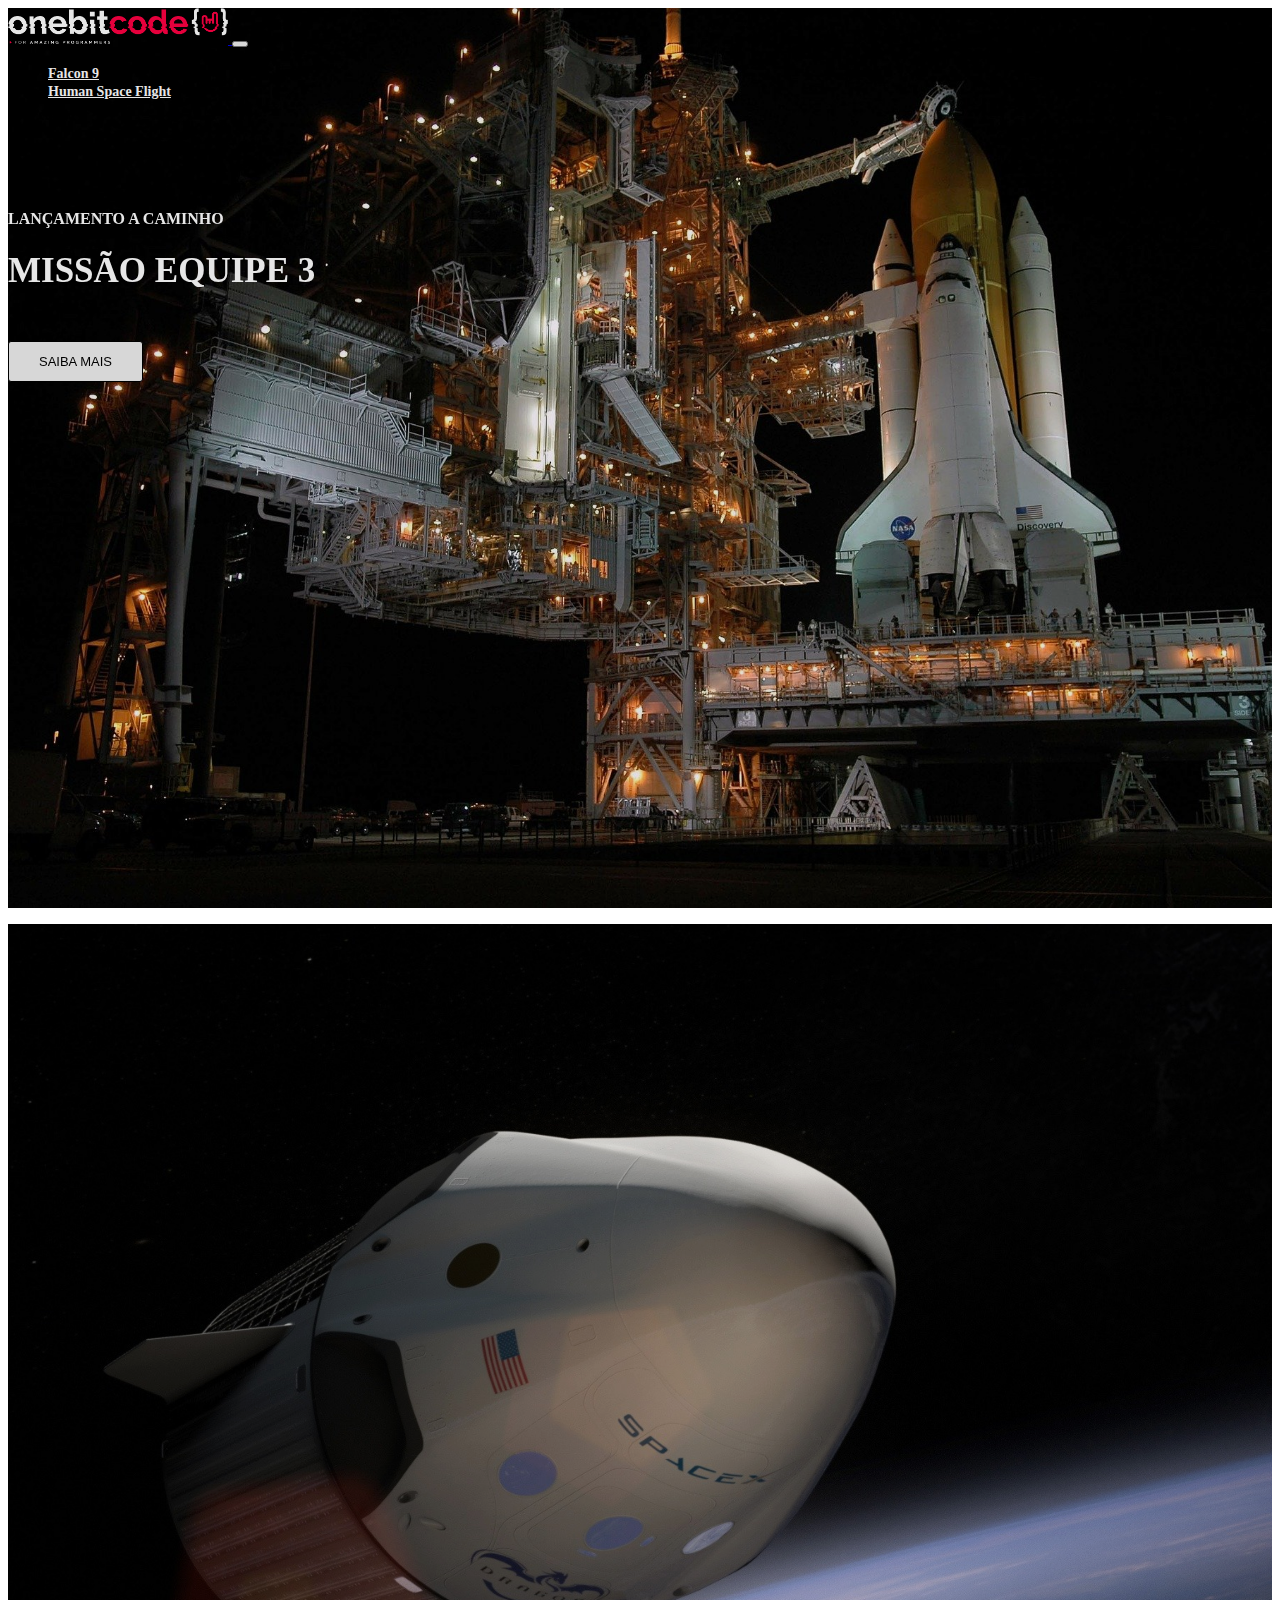
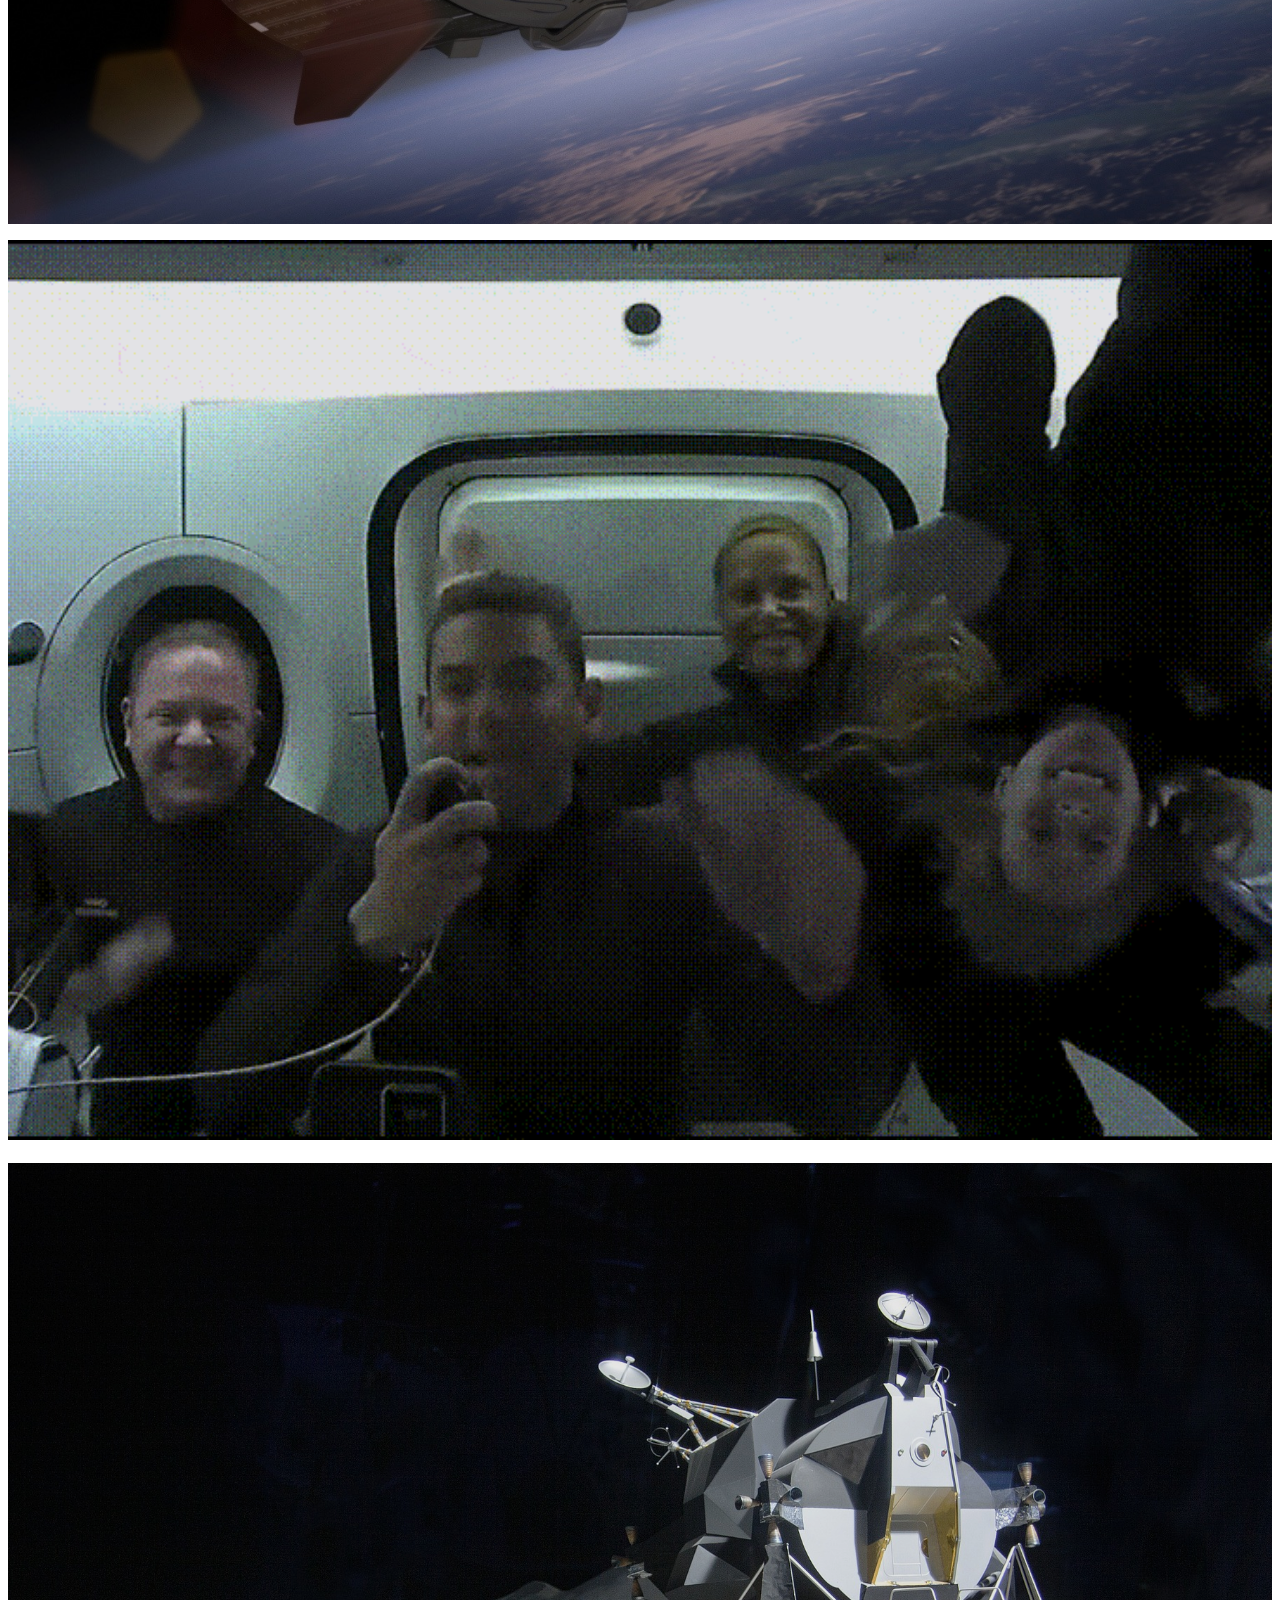
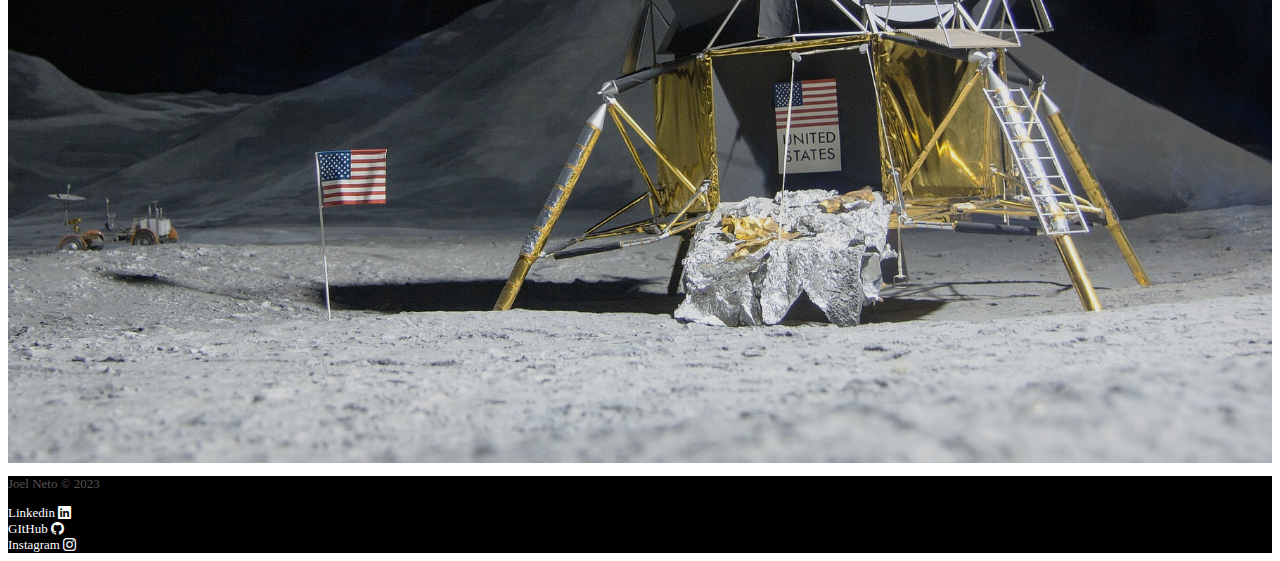
<file: index.html>
<!DOCTYPE html>
<html lang="pt-br">
<head>
    <meta charset="UTF-8">
    <meta name="viewport" content="width=device-width, initial-scale=1.0">
    <title>OneBitX</title>

    <!-- Bootstrap css -->
    <link href="https://cdn.jsdelivr.net/npm/bootstrap@5.3.2/dist/css/bootstrap.min.css" rel="stylesheet" integrity="sha384-T3c6CoIi6uLrA9TneNEoa7RxnatzjcDSCmG1MXxSR1GAsXEV/Dwwykc2MPK8M2HN" crossorigin="anonymous">

    <!-- Bootstrap Icons -->
    <link rel="stylesheet" href="https://cdn.jsdelivr.net/npm/bootstrap-icons@1.11.3/font/bootstrap-icons.min.css">

    <!-- Lib Text -->
    <link rel="stylesheet" href="https://unpkg.com/aos@next/dist/aos.css"/>

    <!-- CSS -->
    <link rel="stylesheet" href="./css/style.css">

    <!-- Favicon -->
    <link rel="shortcut icon" href="./img/favicon.png" type="image/x-icon">
</head>
<body>

    <!-- HEADER -->
    <header>
        <div class="container-fluid sections-style home-header-img">
            <div class="container">
                <div class="row">
                    <div class="col-12">
                        <nav class="navbar navbar-expand-lg navbar-dark bg-transparent py-3 ">
                            <div class="container-fluid header-nav">
                              <a class="navbar-brand" href="#">
                                <img src="./img/logo-obc-2021-darkbg.png" class="img-fluid obc-logo" alt="OneBitCode-logo">
                              </a>
                              <button class="navbar-toggler" type="button" data-bs-toggle="collapse" data-bs-target="#navbarSupportedContent" aria-controls="navbarSupportedContent" aria-expanded="false" aria-label="Toggle navigation">
                                <span class="navbar-toggler-icon"></span>
                              </button>
                              <div class="collapse navbar-collapse" id="navbarSupportedContent">
                                <ul class="navbar-nav me-auto mb-2 mb-lg-0">
                                  <li class="nav-item nav-link">
                                    <a class="nav-link" href="pages/falcon9.html">Falcon 9</a>
                                  </li>
                                  <li class="nav-item nav-link">
                                    <a class="nav-link" href="pages/human-flight.html">Human Space Flight</a>
                                  </li>
                                </ul>
                              </div>
                            </div>
                        </nav>
                    </div>
                </div>
    
                <div class="row">
                    <div class="col-12">
                        <div class="home-header-content"
                        data-aos="fade-up"
                        data-aos-duration="1500">
                            <h3>Lançamento a caminho</h3>
                            <h1>Missão equipe 3</h1>
                            <button type="button" class="btn  btn-lg btn-outline-light mb-5">Saiba mais</button>
                        </div>
                    </div>
                </div>
            </div>
        </div>
    </header>
    
    <main>
        <section>
            <div class="container-fluid d-flex align-items-center sections-style home-section01">
                <div class="container">
                    <div class="row">
                        <div class="col-12">
                            <div data-aos="fade-right"
                            data-aos-duration="1500"   
                            class="section-content">
                                <h3>Missão Concluída</h3>
                                <h1 class=" width-450">Missão Equipe-2 Retornou para a Terra</h1>
                                <button type="button" class="btn  btn-lg btn-outline-light">Saiba mais</button>
                            </div>
                        </div>
                    </div>
                </div>
            </div>
        </section>

        <section>
            <div class="container-fluid d-flex align-items-center sections-style home-section02">
                <div class="container">
                    <div class="row">
                        <div class="col-12">
                            <div class="section-content"
                            data-aos="fade-down"
                            data-aos-duration="1500">
                                <h3>Missão Concluída</h3>
                                <h1 class="width-450">Dragon Retornou para a Terra</h1>
                                <button type="button" class="btn  btn-lg btn-outline-light">Saiba mais</button>
                            </div>
                        </div>
                    </div>
                </div>
            </div>
        </section>

        <section>
            <div class="container-fluid d-flex align-items-center sections-style home-section03">
                <div class="container">
                    <div class="row">
                        <div class="col-12">
                            <div class="section-content"
                            data-aos="fade-down-right"
                            data-aos-duration="1500">
                                <h1 class="width-550">Starship pousa astronautas da Nasa na Lua</h1>
                                <button type="button" class="btn  btn-lg btn-outline-light">Saiba mais</button>
                            </div>
                        </div>
                    </div>
                </div>
            </div>
        </section>
    </main>

    <footer class="py-4" id="foot">
        <div class="container">
            <div class="row">
                <div class="col-sm text-center mb-2">
                    <p class="mb-0">Joel Neto &copy; 2023</p>
                </div>
                <div class="col-sm text-center mb-2">
                    <a target="_blank" href="https://www.linkedin.com/in/joel-alves-neto/">
                        <span>Linkedin</span> 
                        <i class="bi bi-linkedin"></i>
                    </a>
                </div>
                <div class="col-sm text-center">
                    <a target="_blank" href="https://github.com/Joel-Neto">
                        <span>GItHub</span>
                        <i class="bi bi-github"></i>
                    </a>
                </div>
                <div class="col-sm text-center mb-2">
                    <a href="#">
                        <span>Instagram</span>
                        <i class="bi bi-instagram"></i>
                    </a>
                </div>
            </div>
        </div>
    </footer>


    <!-- Bootstrap script -->
    <script src="https://cdn.jsdelivr.net/npm/bootstrap@5.3.2/dist/js/bootstrap.bundle.min.js" integrity="sha384-C6RzsynM9kWDrMNeT87bh95OGNyZPhcTNXj1NW7RuBCsyN/o0jlpcV8Qyq46cDfL" crossorigin="anonymous"></script>

    <!-- Lib Text script -->
    <script src="https://unpkg.com/aos@next/dist/aos.js"></script>
    <script>
      AOS.init();
    </script>
</body>
</html>
</file>
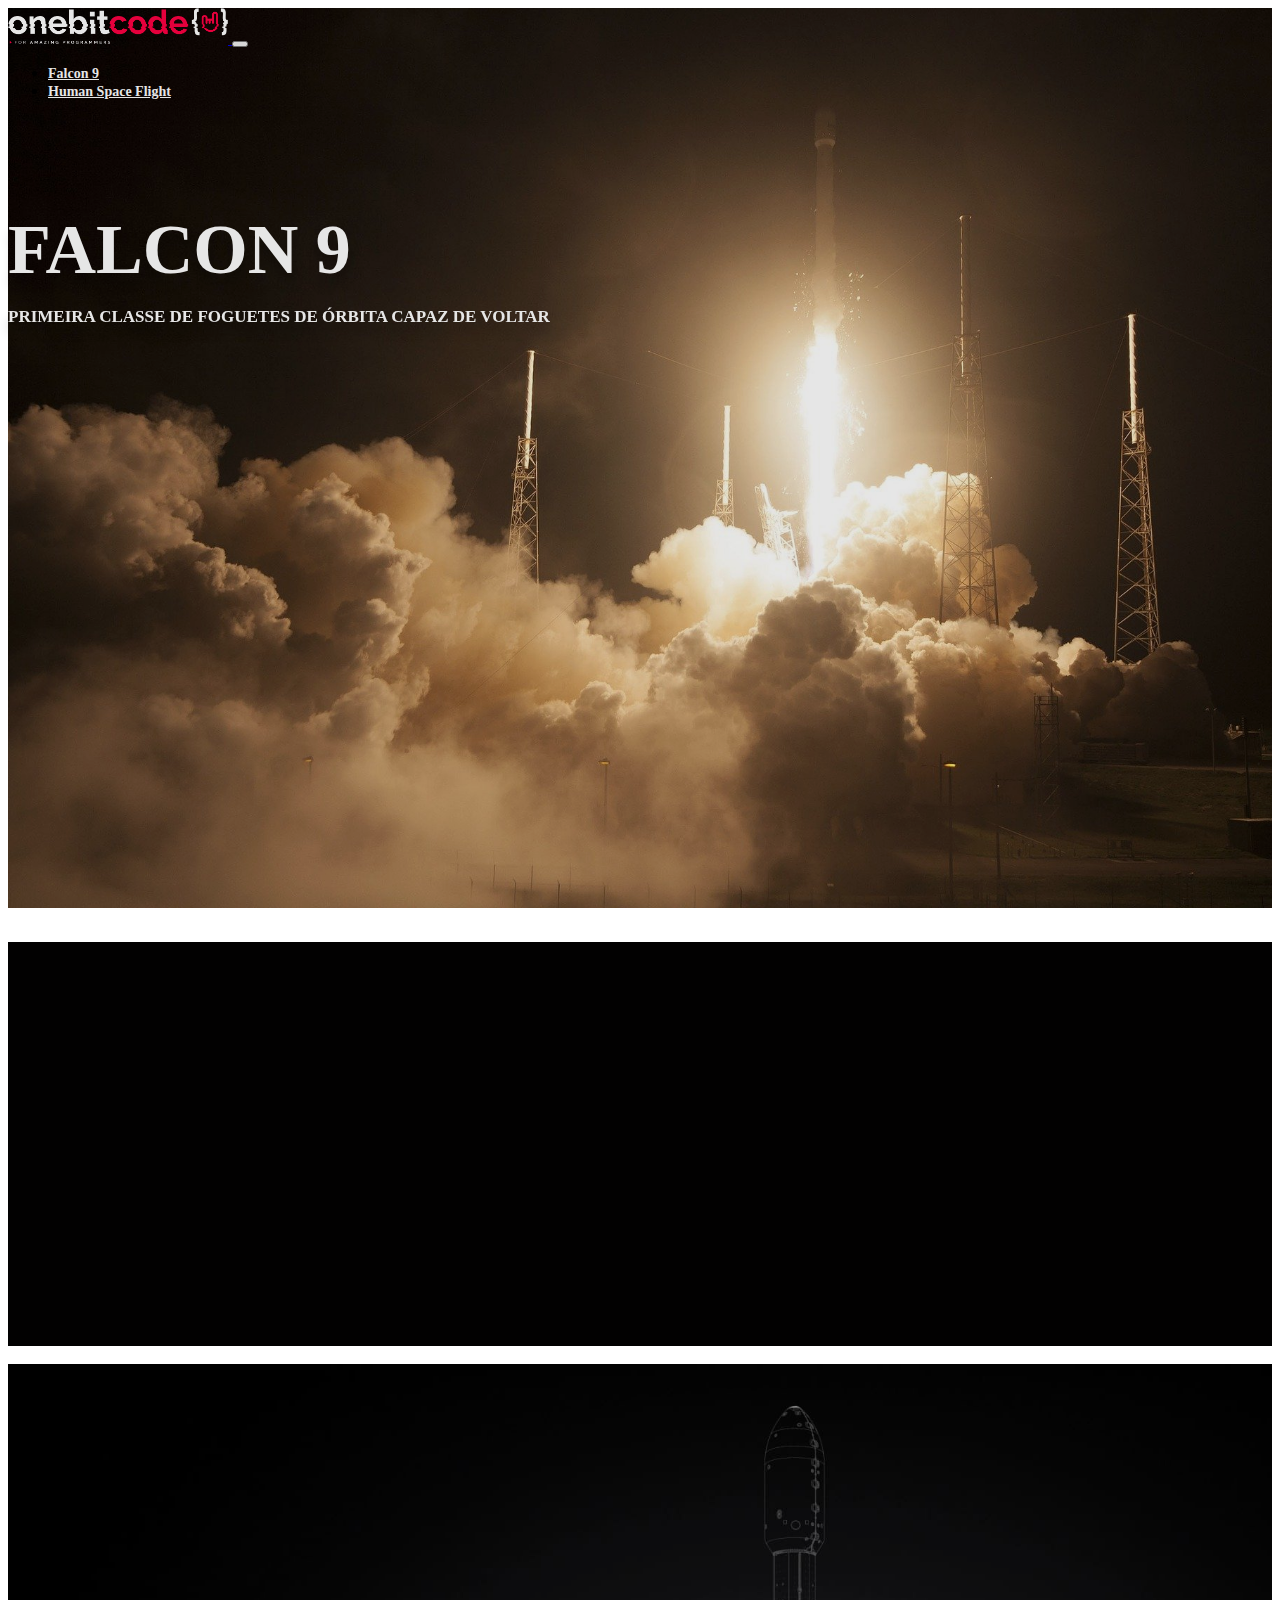
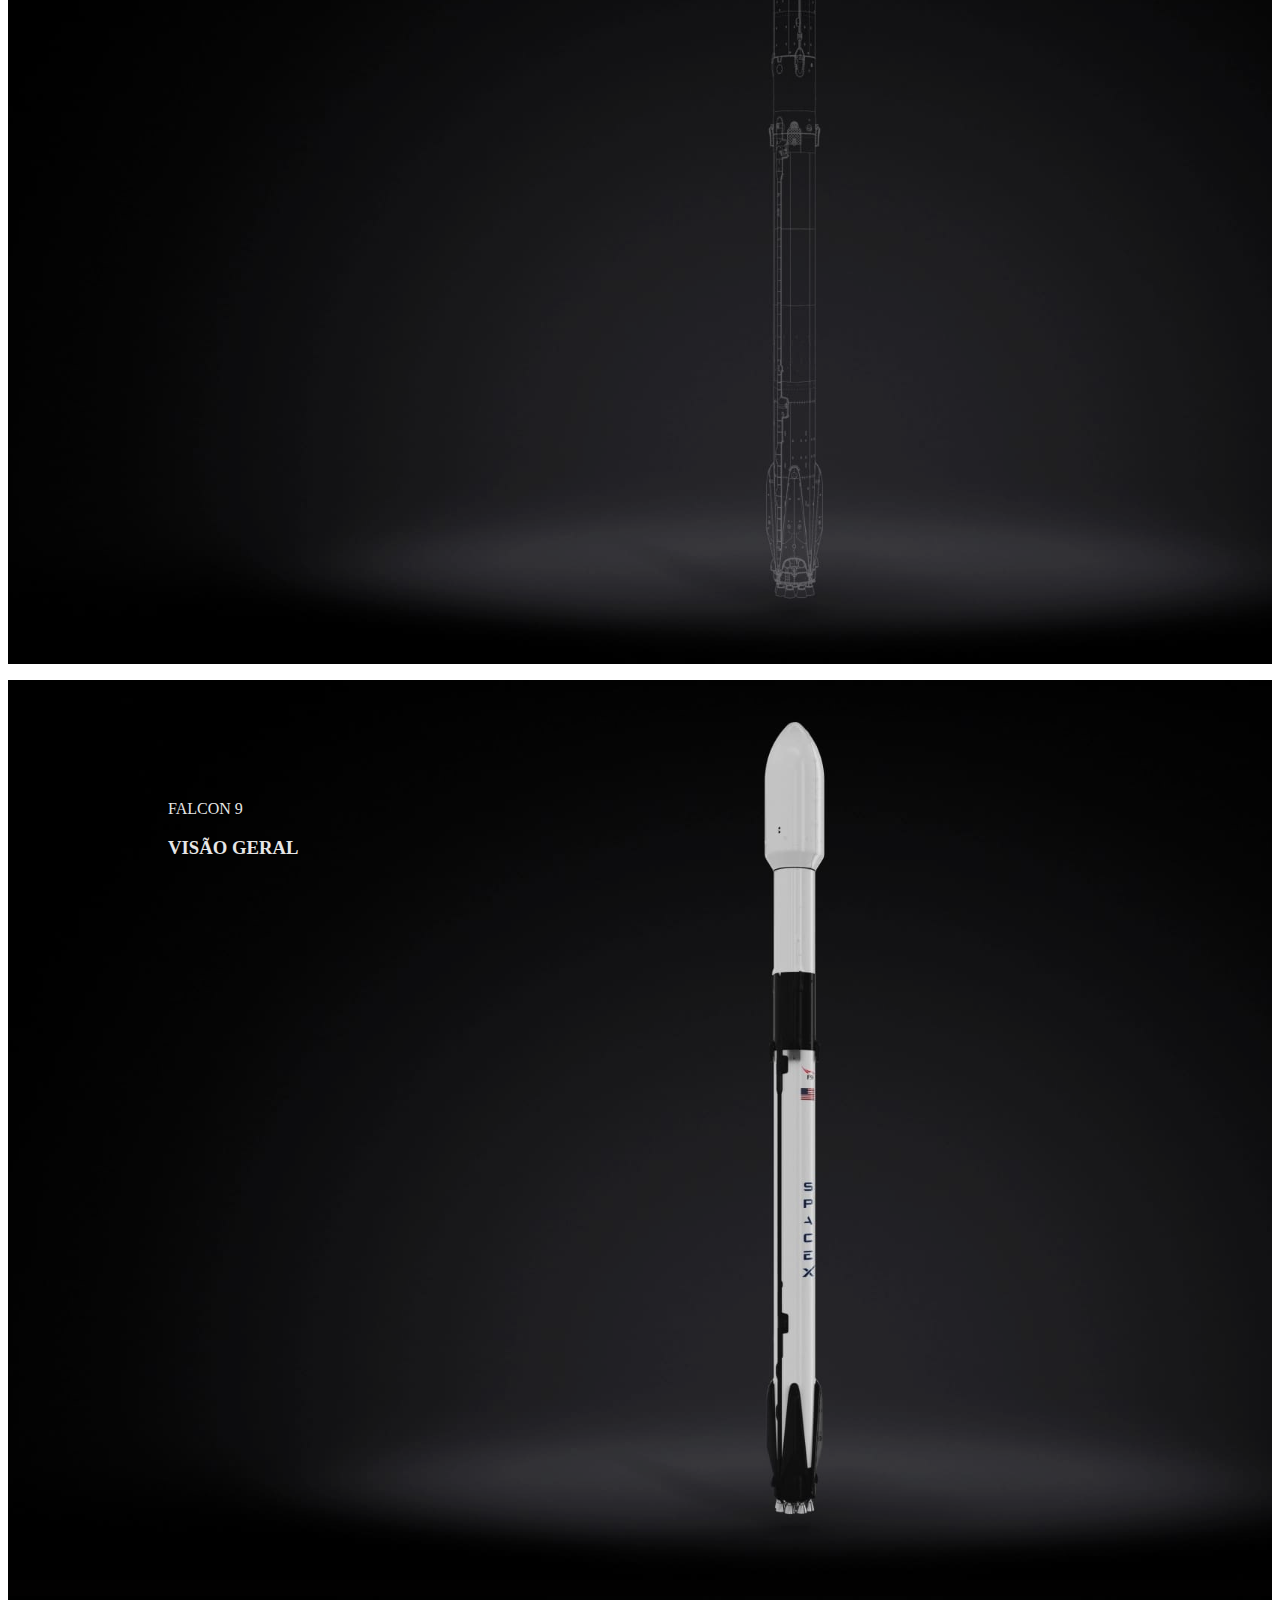
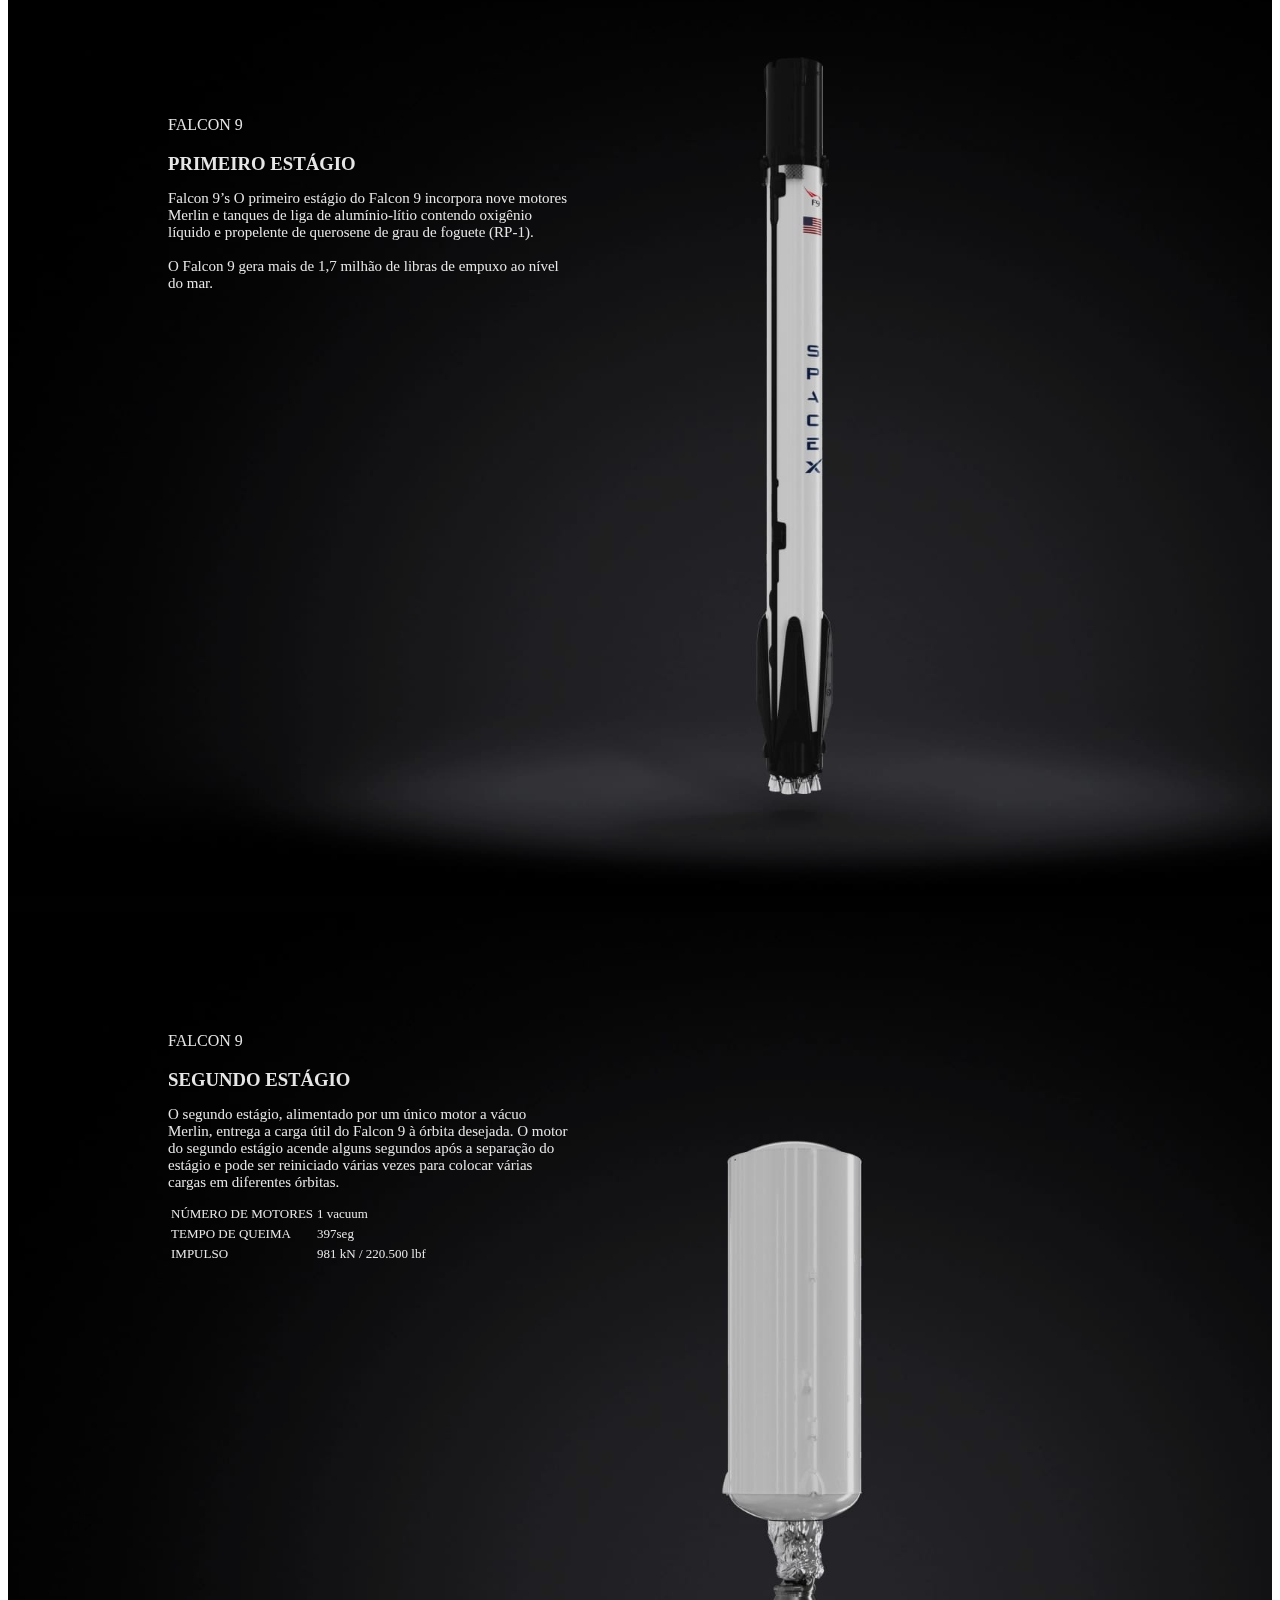
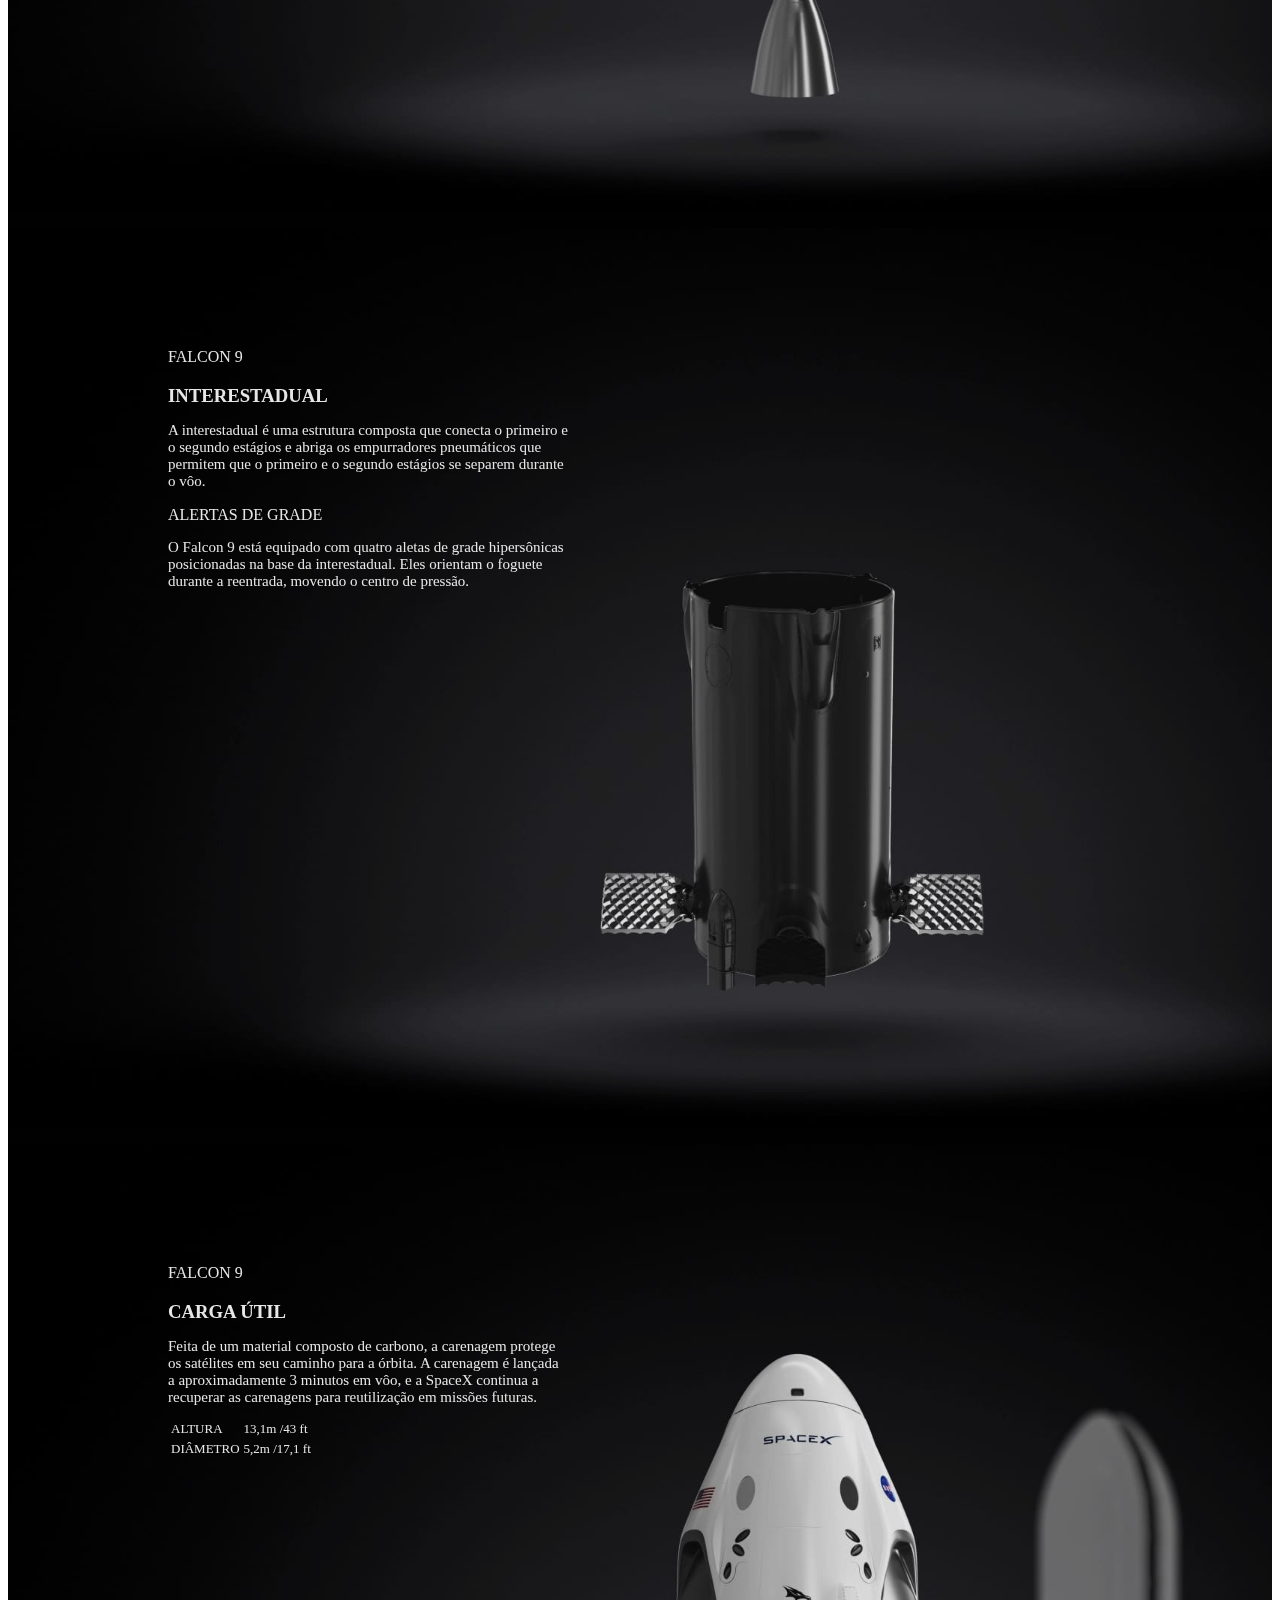
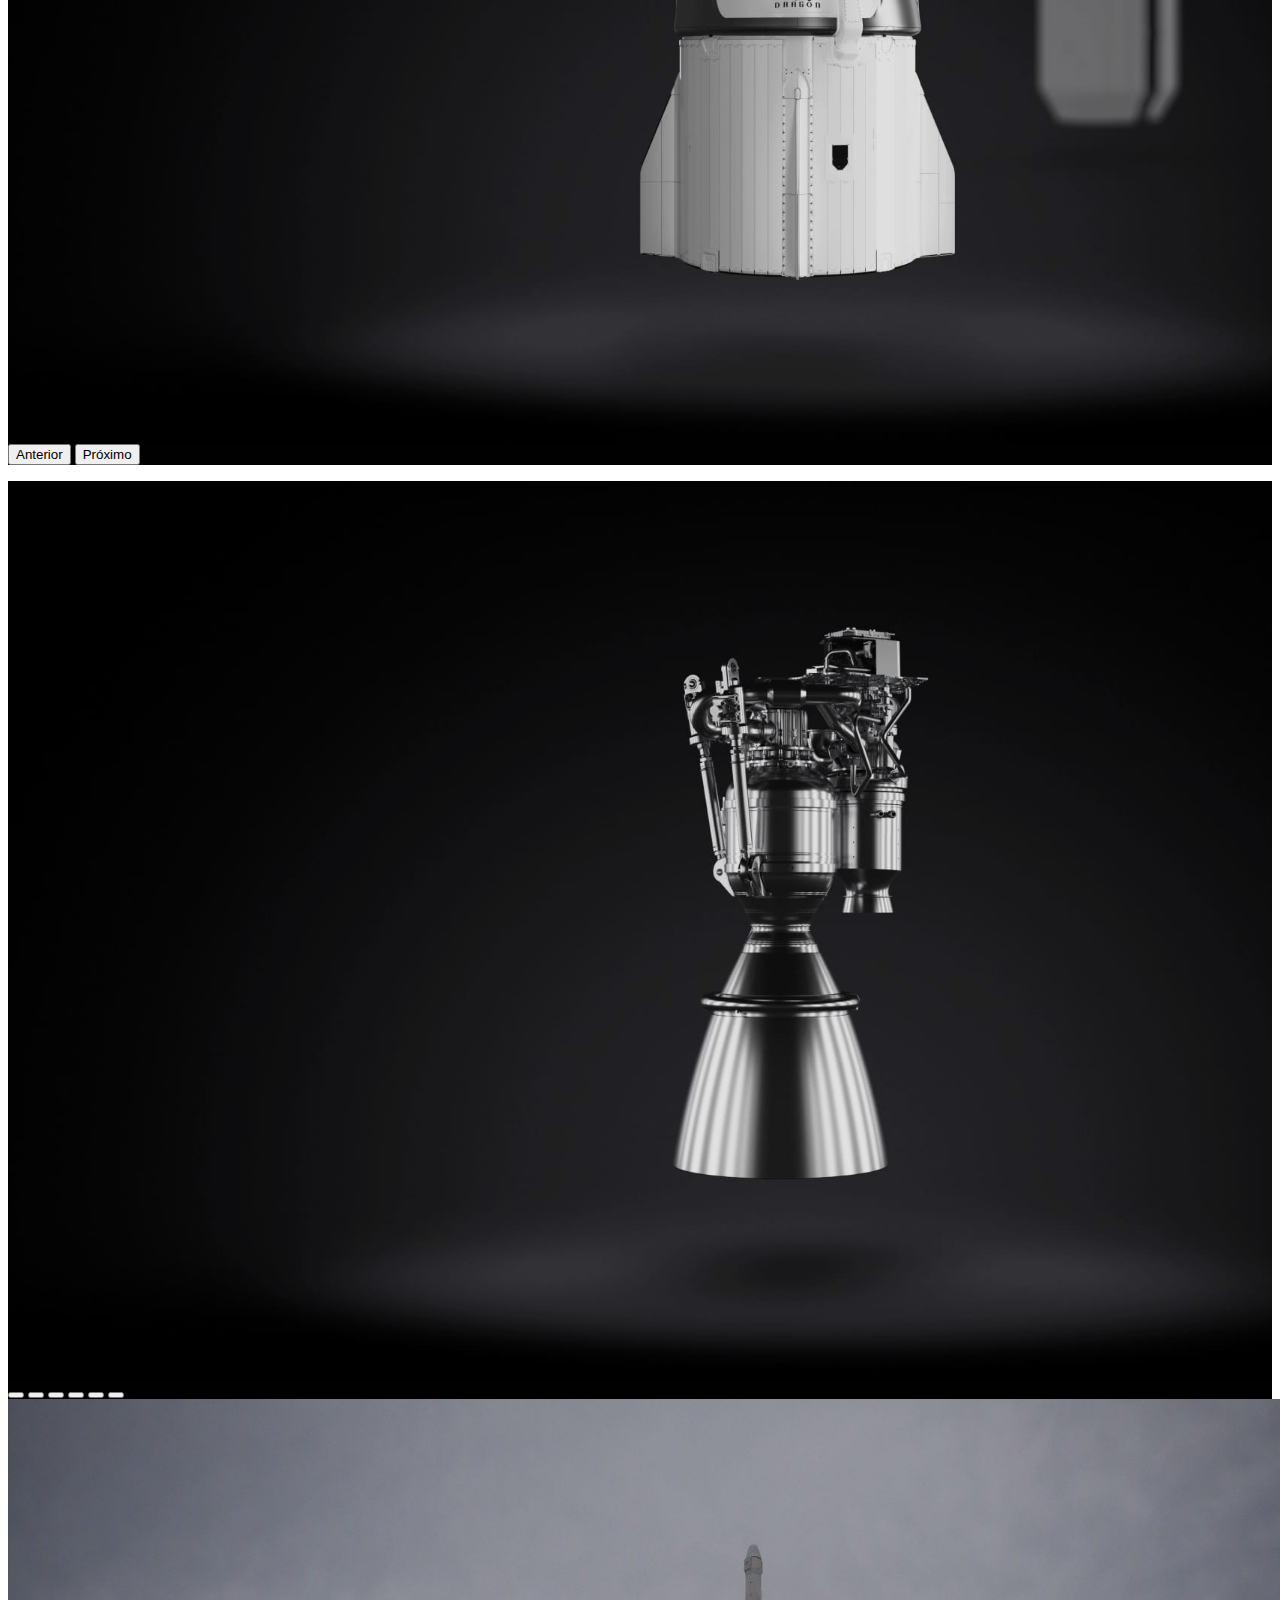
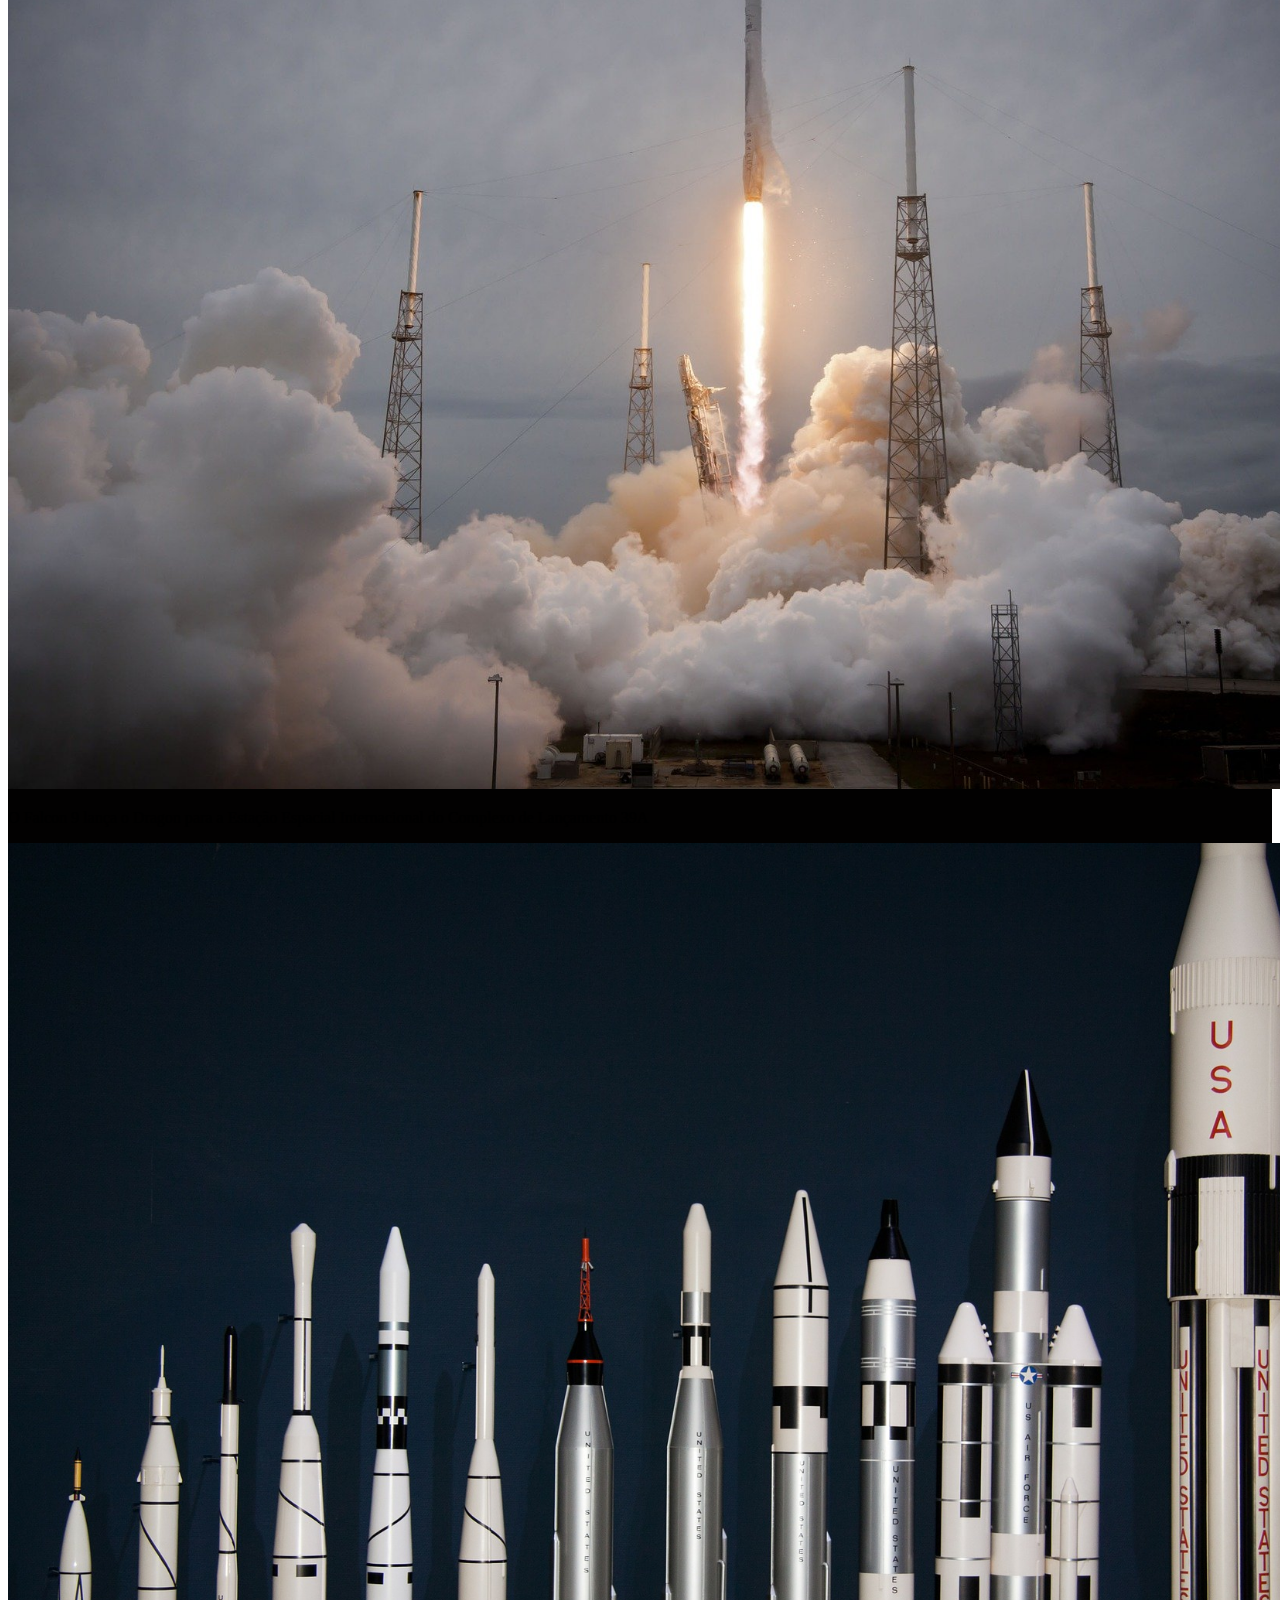
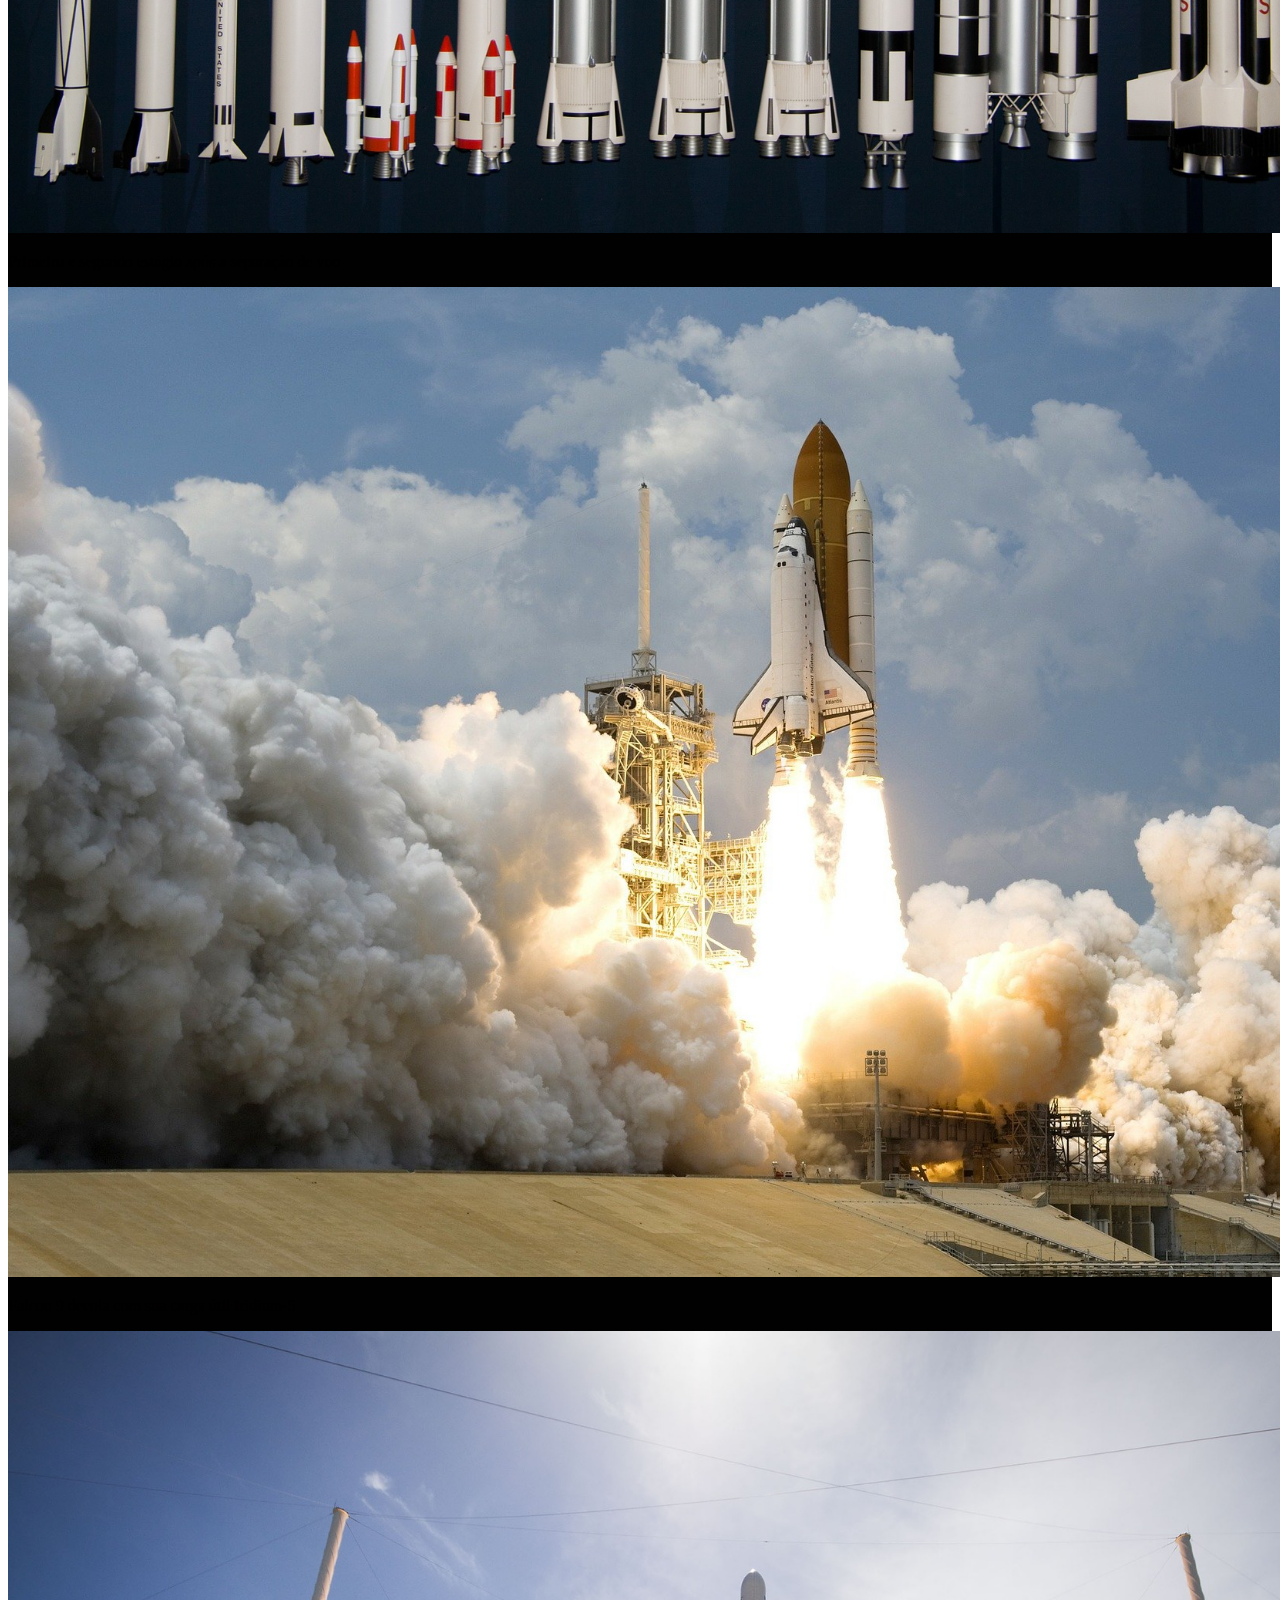
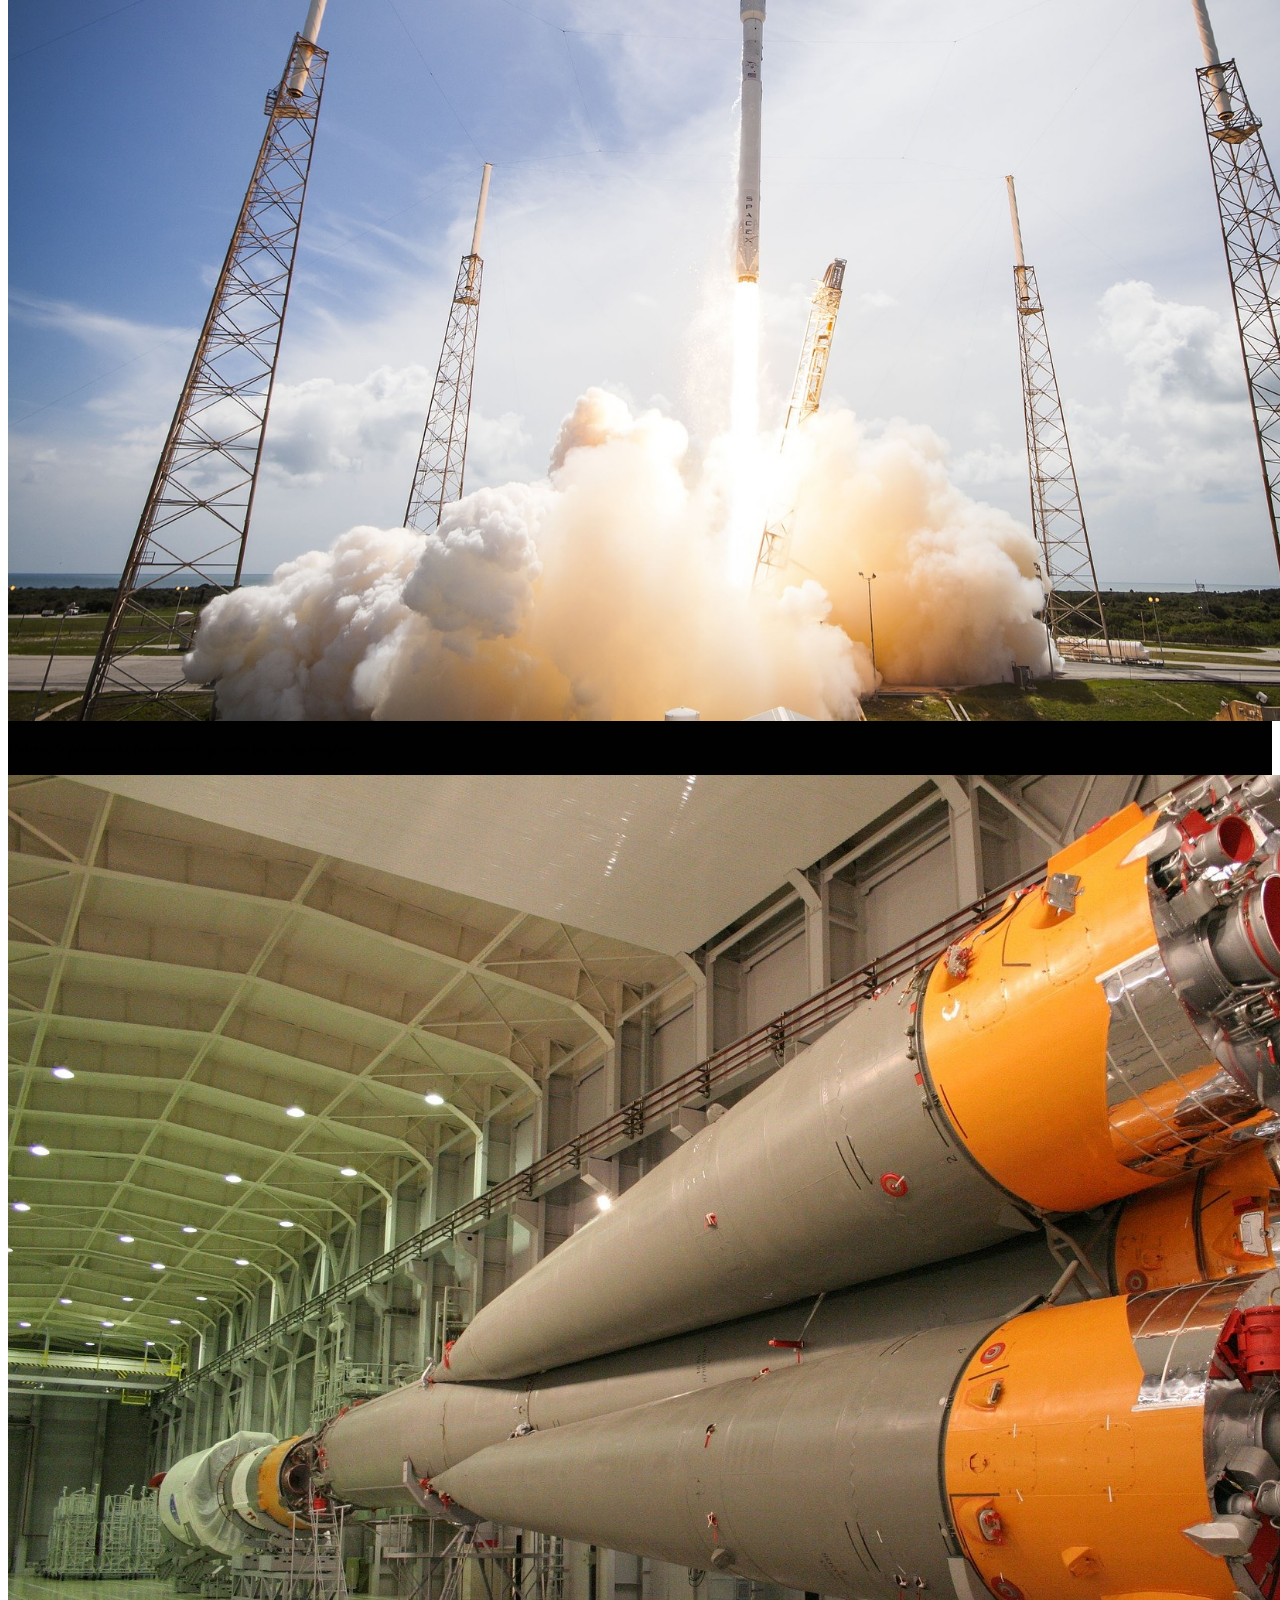
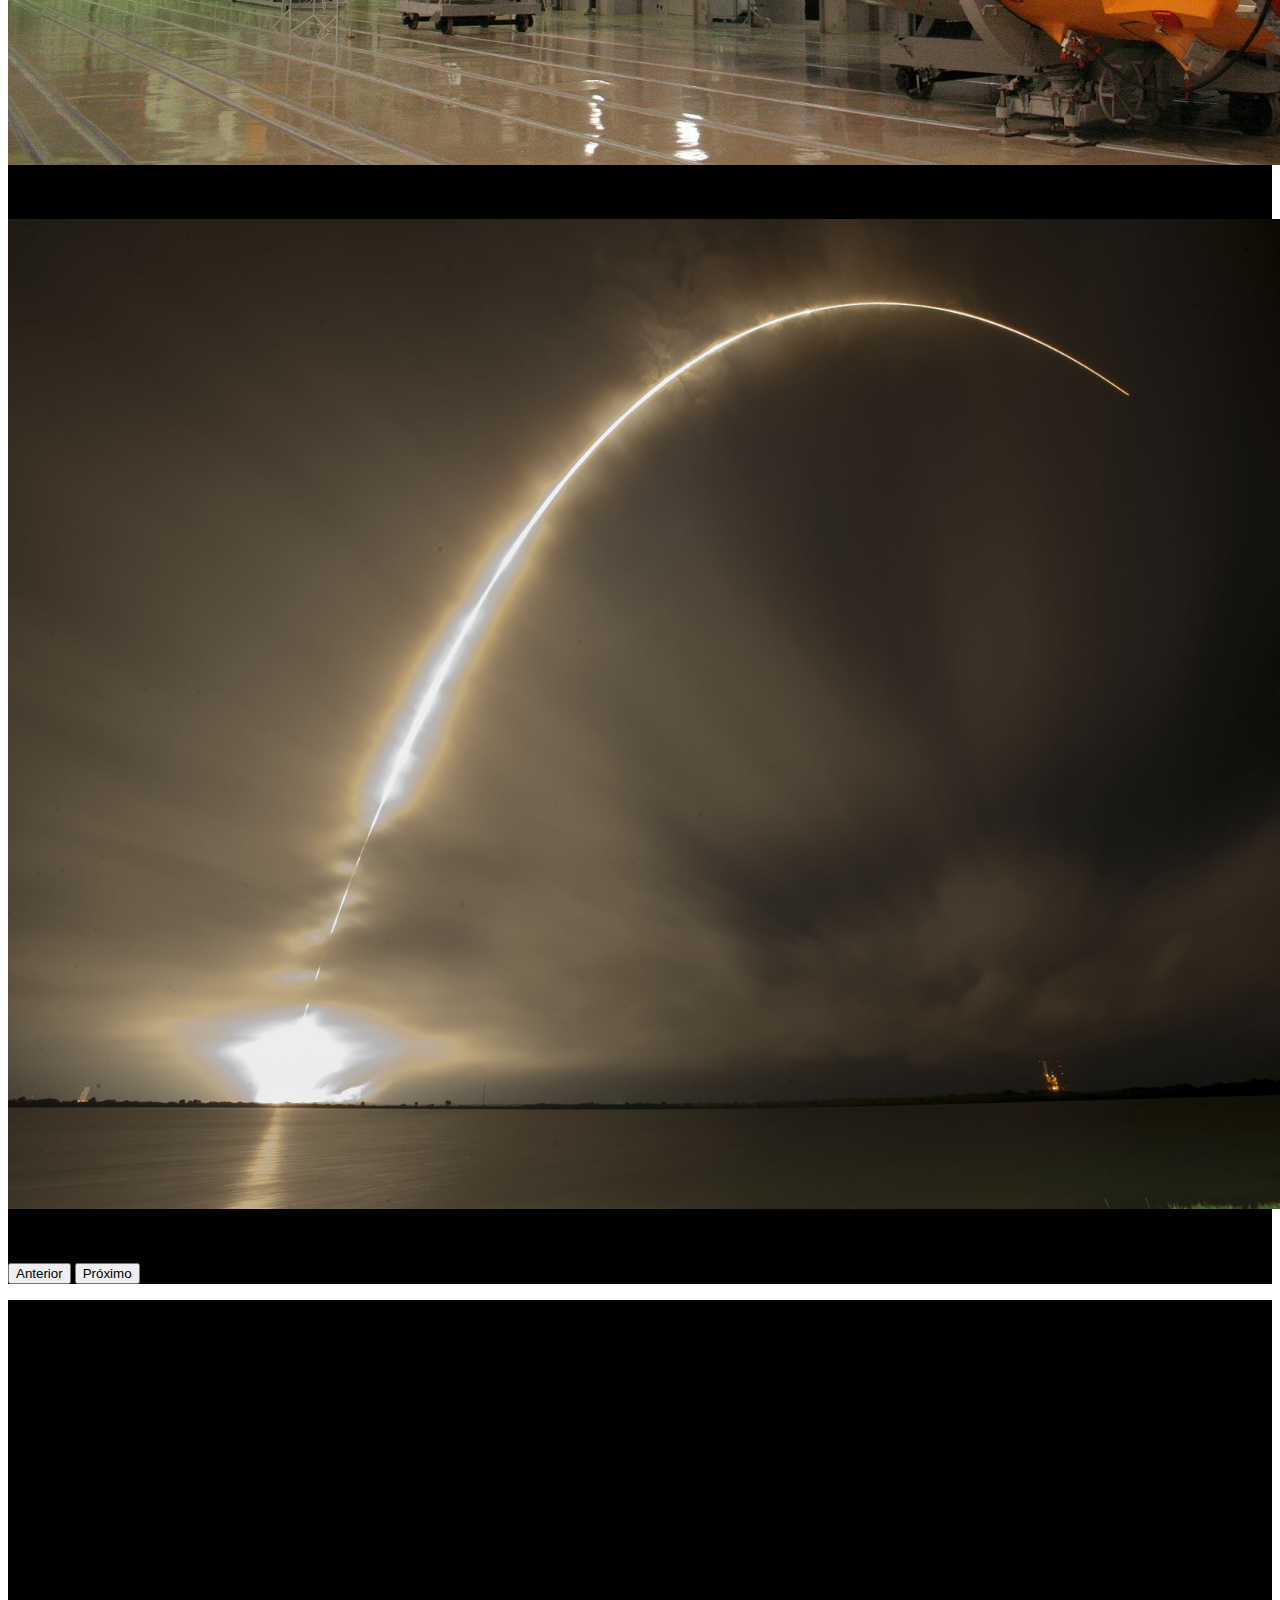
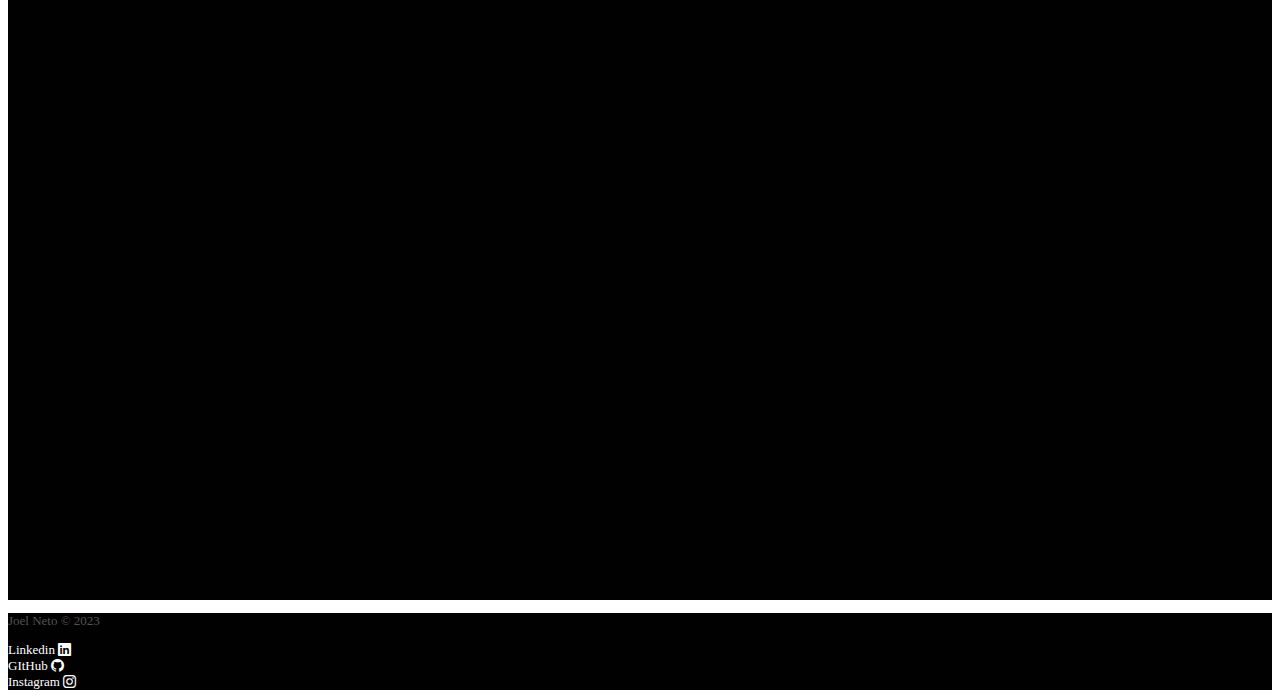
<file: pages/falcon9.html>
<!DOCTYPE html>
<html lang="pt-br">
<head>
    <meta charset="UTF-8">
    <meta name="viewport" content="width=device-width, initial-scale=1.0">
    <title>OneBitX - Falcon 9</title>

    <!-- Bootstrap css -->
    <link href="https://cdn.jsdelivr.net/npm/bootstrap@5.3.2/dist/css/bootstrap.min.css" rel="stylesheet" integrity="sha384-T3c6CoIi6uLrA9TneNEoa7RxnatzjcDSCmG1MXxSR1GAsXEV/Dwwykc2MPK8M2HN" crossorigin="anonymous">

    <!-- Bootstrap Icons -->
    <link rel="stylesheet" href="https://cdn.jsdelivr.net/npm/bootstrap-icons@1.11.3/font/bootstrap-icons.min.css">

    <!-- Lib Text -->
    <link rel="stylesheet" href="https://unpkg.com/aos@next/dist/aos.css"/>

    <!-- CSS -->
    <link rel="stylesheet" href="../css/style.css">

    <!-- Favicon -->
    <link rel="shortcut icon" href="../img/favicon.png" type="image/x-icon">
</head>
<body>

    <!-- HEADER -->
    <header>
        <div class="container-fluid sections-style falcon9-header-img">
            <div class="container">
                <div class="row">
                    <div class="col-12">
                        <nav class="navbar navbar-expand-lg navbar-dark bg-transparent py-3 ">
                            <div class="container-fluid header-nav">
                              <a class="navbar-brand" href="../index.html">
                                <img src="../img/logo-obc-2021-darkbg.png" class="img-fluid obc-logo" alt="OneBitCode-logo">
                              </a>
                              <button class="navbar-toggler" type="button" data-bs-toggle="collapse" data-bs-target="#navbarSupportedContent" aria-controls="navbarSupportedContent" aria-expanded="false" aria-label="Toggle navigation">
                                <span class="navbar-toggler-icon"></span>
                              </button>
                              <div class="collapse navbar-collapse" id="navbarSupportedContent">
                                <ul class="navbar-nav me-auto mb-2 mb-lg-0">
                                  <li class="nav-item nav-link">
                                    <a class="nav-link" href="falcon9.html">Falcon 9</a>
                                  </li>
                                  <li class="nav-item nav-link">
                                    <a class="nav-link" href="human-flight.html">Human Space Flight</a>
                                  </li>
                                </ul>
                              </div>
                            </div>
                        </nav>
                    </div>
                </div>
    
                <div class="row">
                    <div class="col-12 ">
                        <div class="generic-header-content text-center d-flex flex-column justify-content-center align-items-center"
                        data-aos="fade-up"
                        data-aos-duration="1500">
                            <h1>Falcon 9</h1>
                            <h3>Primeira classe de foguetes de órbita capaz de voltar</h3>
                        </div>
                    </div>
                </div>
            </div>
        </div>
    </header>
    
    <main>
        <section class="falcon9-numbers py-4 d-flex align-items-center justify-content-center">
            <div class="container">
                <div class="row row-gap-5">
                    <div class="col-sm-4 text-center">
                        <h1 data-aos="flip-left"
                        data-aos-duration="1000">126</h1>
                        <h3 data-aos="flip-left"
                        data-aos-duration="1000">Lnaçamentos totais</h3>
                    </div>
                    <div class="col-sm-4 text-center">
                        <h1 data-aos="flip-up"
                        data-aos-duration="1000">86</h1>
                        <h3 data-aos="flip-up"
                        data-aos-duration="1000">Desembarques totais</h3>
                    </div>
                    <div class="col-sm-4 text-center">
                        <h1 data-aos="flip-up"
                        data-aos-duration="1000">68</h1>
                        <h3 data-aos="flip-up"
                        data-aos-duration="1000">Foguetes recuperados</h3>
                    </div>
                </div>
            </div>
        </section>

        <section>
            <div class="container-fluid d-flex align-items-center sections-style falcon9-section01">
                <div class="container">
                    <div class="row">
                        <div class="col-12">
                            <div data-aos="fade-right"
                            data-aos-duration="1500"   
                            class="section-content width-450">
                                <p>
                                    O Falcon 9 é um foguete reutilizável de dois estágios projetado e fabricado pela SpaceX para o transporte confiável e seguro de pessoas e cargas úteis para a órbita da Terra e além. Falcon 9 é o primeiro foguete reutilizável de classe orbital do mundo. A capacidade de reutilização permite que a SpaceX refile as partes mais caras do foguete, o que, por sua vez, reduz o custo do acesso ao espaço.
                                </p>
                            </div>
                        </div>
                    </div>
                </div>
            </div>
        </section>

        <section>
            <div class="sections-style">                  
                <div id="carouselExample" class="carousel slide">
                    <div class="carousel-inner">

                        <div class="carousel-item active sections-style falcon9-carousel01-container01">

                            <div class="falcon9-carousel01-items ">

                                <p>Falcon 9</p>
                                <h3>Visão Geral</h3>

                                <table class="table">
                                    <tbody >
                                        <tr data-aos="fade-right" data-aos-duration="1500">
                                            <td>ALTURA</td>
                                            <td class="text-end">70 m<span class="corEscuraTxt">/ 229.6 f</span></td>
                                        </tr>
                                        <tr data-aos="fade-right" data-aos-duration="1200">
                                            <td>DIAMETRO</td>
                                            <td class="text-end">3.7 m<span class="corEscuraTxt"> / 12 ft</span></td>
                                        </tr>
                                        <tr data-aos="fade-right" data-aos-duration="1500">
                                            <td>MASSA</td>
                                            <td class="text-end">549,054 kg<span class="corEscuraTxt"> / 1,207,920 lb</span></td>
                                        </tr>
                                        <tr data-aos="fade-right" data-aos-duration="1400">
                                            <td>CARGA MÁXIMA PARA LEO</td>
                                            <td class="text-end">22,800 kg<span class="corEscuraTxt"> / 50,265 lb</span></td>
                                        </tr>
                                        <tr data-aos="fade-right" data-aos-duration="1600">
                                            <td>CARGA MÁXIMA PARA GTO</td>
                                            <td class="text-end">8,300 kg<span class="corEscuraTxt"> / 18,300 lb</span></td>
                                        </tr>
                                        <tr data-aos="fade-right" data-aos-duration="1300">
                                            <td>CARGA MÁXIMA PARA MARTE</td>
                                            <td class="text-end">4,020 kg<span class="corEscuraTxt"> / 8,860 lb</span></td>
                                        </tr>
                                    </tbody>
                                </table>
                            </div>

                        </div>

                        <div class="carousel-item sections-style falcon9-carousel01-container02">

                            <div class="falcon9-carousel01-items ">

                                <p>Falcon 9</p>
                                <h3>Primeiro Estágio</h3>

                                <p class="falcon9-carousel01-text">
                                    Falcon 9’s O primeiro estágio do Falcon 9 incorpora nove motores Merlin e tanques de liga de
                                    alumínio-lítio contendo oxigênio líquido e propelente de querosene de grau de foguete (RP-1).
                                    <br><br>
                                    O Falcon 9 gera mais de 1,7 milhão de libras de empuxo ao nível do mar.
                                </p>

                            </div>

                        </div>

                        <div class="carousel-item sections-style falcon9-carousel01-container03">
                            
                            <div class="falcon9-carousel01-items ">

                                <p>Falcon 9</p>
                                <h3>Segundo Estágio</h3>

                                <p class="falcon9-carousel01-text">
                                    O segundo estágio, alimentado por um único motor a vácuo Merlin, entrega a carga útil do Falcon
                                    9 à órbita desejada. O motor do segundo estágio acende alguns segundos após a separação do
                                    estágio e pode ser reiniciado várias vezes para colocar várias cargas em diferentes órbitas.
                                </p>

                                <table class="table">
                                    <tbody >
                                        <tr>
                                            <td>NÚMERO DE MOTORES</td>
                                            <td class="text-end">1 vacuum</td>
                                        </tr>
                                        <tr>
                                            <td>TEMPO DE QUEIMA</td>
                                            <td class="text-end">397seg</td>
                                        </tr>
                                        <tr>
                                            <td>IMPULSO</td>
                                            <td class="text-end">981 kN / 220.500 lbf</td>
                                        </tr>
                                    </tbody>
                                </table>

                            </div>


                        </div>

                        <div class="carousel-item sections-style falcon9-carousel01-container04">

                            <div class="falcon9-carousel01-items ">

                                <p>Falcon 9</p>
                                <h3>INTERESTADUAL</h3>

                                <p class="falcon9-carousel01-text">
                                    A interestadual é uma estrutura composta que conecta o primeiro e o segundo estágios e abriga os empurradores pneumáticos que permitem que o primeiro e o segundo estágios se separem durante o vôo.
                                </p>
                                
                                <p>Alertas de Grade</p>
                                
                                <p class="falcon9-carousel01-text">
                                    O Falcon 9 está equipado com quatro aletas de grade hipersônicas posicionadas na base da interestadual. Eles orientam o foguete durante a reentrada, movendo o centro de pressão.
                                </p>

                            </div>

                        </div>

                        <div class="carousel-item sections-style falcon9-carousel01-container05">

                            <div class="falcon9-carousel01-items ">

                                <p>Falcon 9</p>
                                <h3>Carga Útil</h3>

                                <p class="falcon9-carousel01-text">
                                    Feita de um material composto de carbono, a carenagem protege os satélites em seu caminho para a órbita. A carenagem é lançada a aproximadamente 3 minutos em vôo, e a SpaceX continua a recuperar as carenagens para reutilização em missões futuras.
                                </p>

                                <table class="table">
                                    <tbody >
                                        <tr>
                                            <td>ALTURA</td>
                                            <td class="text-end">13,1m /43 ft</td>
                                        </tr>
                                        <tr>
                                            <td>DIÂMETRO</td>
                                            <td class="text-end">5,2m /17,1 ft</td>
                                        </tr>
                                    </tbody>
                                </table>

                            </div>
                        </div>

                    </div>
                    <button class="carousel-control-prev" type="button" data-bs-target="#carouselExample" data-bs-slide="prev">
                        <span class="carousel-control-prev-icon" aria-hidden="true"></span>
                        <span class="visually-hidden">Anterior</span>
                    </button>
                    <button class="carousel-control-next" type="button" data-bs-target="#carouselExample" data-bs-slide="next">
                        <span class="carousel-control-next-icon" aria-hidden="true"></span>
                        <span class="visually-hidden">Próximo</span>
                    </button>
                </div>
            </div>
        </section>


        <section>
            <div class="container-fluid d-flex align-items-center sections-style falcon9-section02">
                <div class="container">
                    <div class="row">
                        <div class="col-12">
                            <div
                            data-aos="fade-right"
                            data-aos-duration="1500"
                            class="falcon9-merlin-content">
                                <p>Falcon 9</p>
                                <h3>Merlin</h3>

                                <p class="falcon9-merlin-text">
                                    Merlin é uma família de motores de foguete desenvolvidos pela SpaceX para uso em seus veículos de lançamento Falcon 1, Falcon 9 e Falcon Heavy. Os motores Merlin usam querosene de grau de foguete (RP-1) e oxigênio líquido como propelentes de foguete em um ciclo de energia de gerador a gás. O motor Merlin foi originalmente projetado para recuperação e reutilização.
                                </p>

                                <table class="table">
                                    <tbody >
                                        <tr>
                                            <td>PROPULSOR</td>
                                            <td class="text-end">LOX / RP-1</td>
                                        </tr>
                                        <tr>
                                            <td>IMPULSO</td>
                                            <td class="text-end">845 kN / 190.000 lbf</td>
                                        </tr>
                                    </tbody>
                                </table>
                            </div>
                        </div>
                    </div>
                </div>
            </div>
        </section>

        <section>
            <div class="container-fluid py-3 falcon9-carousel02-style">
                <div class="row">
                    <div class="col-12">

                        <div id="carouselExampleIndicators" class="carousel slide">
                            <div class="carousel-indicators">
                              <button type="button" data-bs-target="#carouselExampleIndicators" data-bs-slide-to="0" class="active" aria-current="true" aria-label="Slide 1"></button>
                              <button type="button" data-bs-target="#carouselExampleIndicators" data-bs-slide-to="1" aria-label="Slide 2"></button>
                              <button type="button" data-bs-target="#carouselExampleIndicators" data-bs-slide-to="2" aria-label="Slide 3"></button>
                              <button type="button" data-bs-target="#carouselExampleIndicators" data-bs-slide-to="3" aria-label="Slide 4"></button>
                              <button type="button" data-bs-target="#carouselExampleIndicators" data-bs-slide-to="4" aria-label="Slide 5"></button>
                              <button type="button" data-bs-target="#carouselExampleIndicators" data-bs-slide-to="5" aria-label="Slide 6"></button>
                            </div>
        
                            <div class="carousel-inner">
        
                              <div class="carousel-item active">
                                <img src="../img/falcon9/09.jpg" class="d-block w-100" alt="...">
        
                                <div class="carousel-caption d-none d-md-block">
                                    <p class="bg-black">O Falcon 9 lança o Dragon para a Estação Espacial Internacional do Complexo de Lançamento 39A</p>
                                </div>
                              </div>
        
                              <div class="carousel-item">
                                <img src="../img/falcon9/10.jpg" class="d-block w-100" alt="...">
        
                                <div class="carousel-caption d-none d-md-block">
                                    <p class="bg-black">Primeiro e segundo estágio após a separação de voo</p>
                                </div>
                              </div>
        
                              <div class="carousel-item">
                                <img src="../img/falcon9/11.jpg" class="d-block w-100" alt="...">
        
                                <div class="carousel-caption d-none d-md-block">
                                    <p class="bg-black">Falcon 9 decola com sua carga útil Iridium-5</p>
                                </div>
                              </div>
        
                              <div class="carousel-item">
                                <img src="../img/falcon9/12.jpg" class="d-block w-100" alt="...">
        
                                <div class="carousel-caption d-none d-md-block">
                                    <p class="bg-black">Falcon 9 pousando no droneship para ler as instruções</p>
                                </div>
                              </div>
        
                              <div class="carousel-item">
                                <img src="../img/falcon9/13.jpg" class="d-block w-100" alt="...">
        
                                <div class="carousel-caption d-none d-md-block">
                                    <p class="bg-black">Clone dos motores Merlin do Falcon 9 durante a decolagem</p>
                                </div>
                              </div>
        
                              <div class="carousel-item">
                                <img src="../img/falcon9/14.jpg" class="d-block w-100" alt="...">
        
                                <div class="carousel-caption d-none d-md-block">
                                    <p class="bg-black">O falcon 9 deixa um rastro de luz ao decolar da Base Aérea de Vandenberg</p>
                                </div>
                              </div>
        
                            </div>
        
                            <button class="carousel-control-prev" type="button" data-bs-target="#carouselExampleIndicators" data-bs-slide="prev">
                              <span class="carousel-control-prev-icon" aria-hidden="true"></span>
                              <span class="visually-hidden">Anterior</span>
                            </button>
                            <button class="carousel-control-next" type="button" data-bs-target="#carouselExampleIndicators" data-bs-slide="next">
                              <span class="carousel-control-next-icon" aria-hidden="true"></span>
                              <span class="visually-hidden">Próximo</span>
                            </button>
                        </div>

                    </div>
                </div>
            </div>
        </section>

        <section>
            <div class="container-fluid d-flex align-items-center sections-style">
                <div class="container">
                    <div class="row">
                        <div class="col-12 text-center section-content">
                            
                            <p 
                            data-aos="fade-right"
                            data-aos-duration="1500">
                                Para mais informações sobre os serviçoes entre em contato com <span class="email-color">exemplo@email.com</span>
                            </p>

                            <button 
                            class="btn btn-outline-light me-1 mb-3 pages-btn"
                            data-aos="flip-right"
                            data-aos-duration="1000">
                                Baixar guia do usuário
                            </button>

                            <button 
                            class="btn btn-outline-light mb-3 pages-btn"
                            data-aos="flip-up"
                            data-aos-duration="1000">
                                Capacidades e serviços
                            </button>
                            
                        </div>
                    </div>
                </div>
            </div>
        </section>
    </main>

    <footer class="py-4">
        <div class="container">
            <div class="row">
                <div class="col-sm text-center mb-2">
                    <p class="mb-0">Joel Neto &copy; 2023</p>
                </div>
                <div class="col-sm text-center mb-2">
                    <a target="_blank" href="https://www.linkedin.com/in/joel-alves-neto/">
                        <span>Linkedin</span> 
                        <i class="bi bi-linkedin"></i>
                    </a>
                </div>
                <div class="col-sm text-center">
                    <a target="_blank" href="https://github.com/Joel-Neto">
                        <span>GItHub</span>
                        <i class="bi bi-github"></i>
                    </a>
                </div>
                <div class="col-sm text-center mb-2">
                    <a href="#">
                        <span>Instagram</span>
                        <i class="bi bi-instagram"></i>
                    </a>
                </div>
            </div>
        </div>
    </footer>


    <!-- Bootstrap script -->
    <script src="https://cdn.jsdelivr.net/npm/bootstrap@5.3.2/dist/js/bootstrap.bundle.min.js" integrity="sha384-C6RzsynM9kWDrMNeT87bh95OGNyZPhcTNXj1NW7RuBCsyN/o0jlpcV8Qyq46cDfL" crossorigin="anonymous"></script>

    <!-- Lib Text script -->
    <script src="https://unpkg.com/aos@next/dist/aos.js"></script>
    <script>
      AOS.init();
    </script>
</body>
</html>
</file>
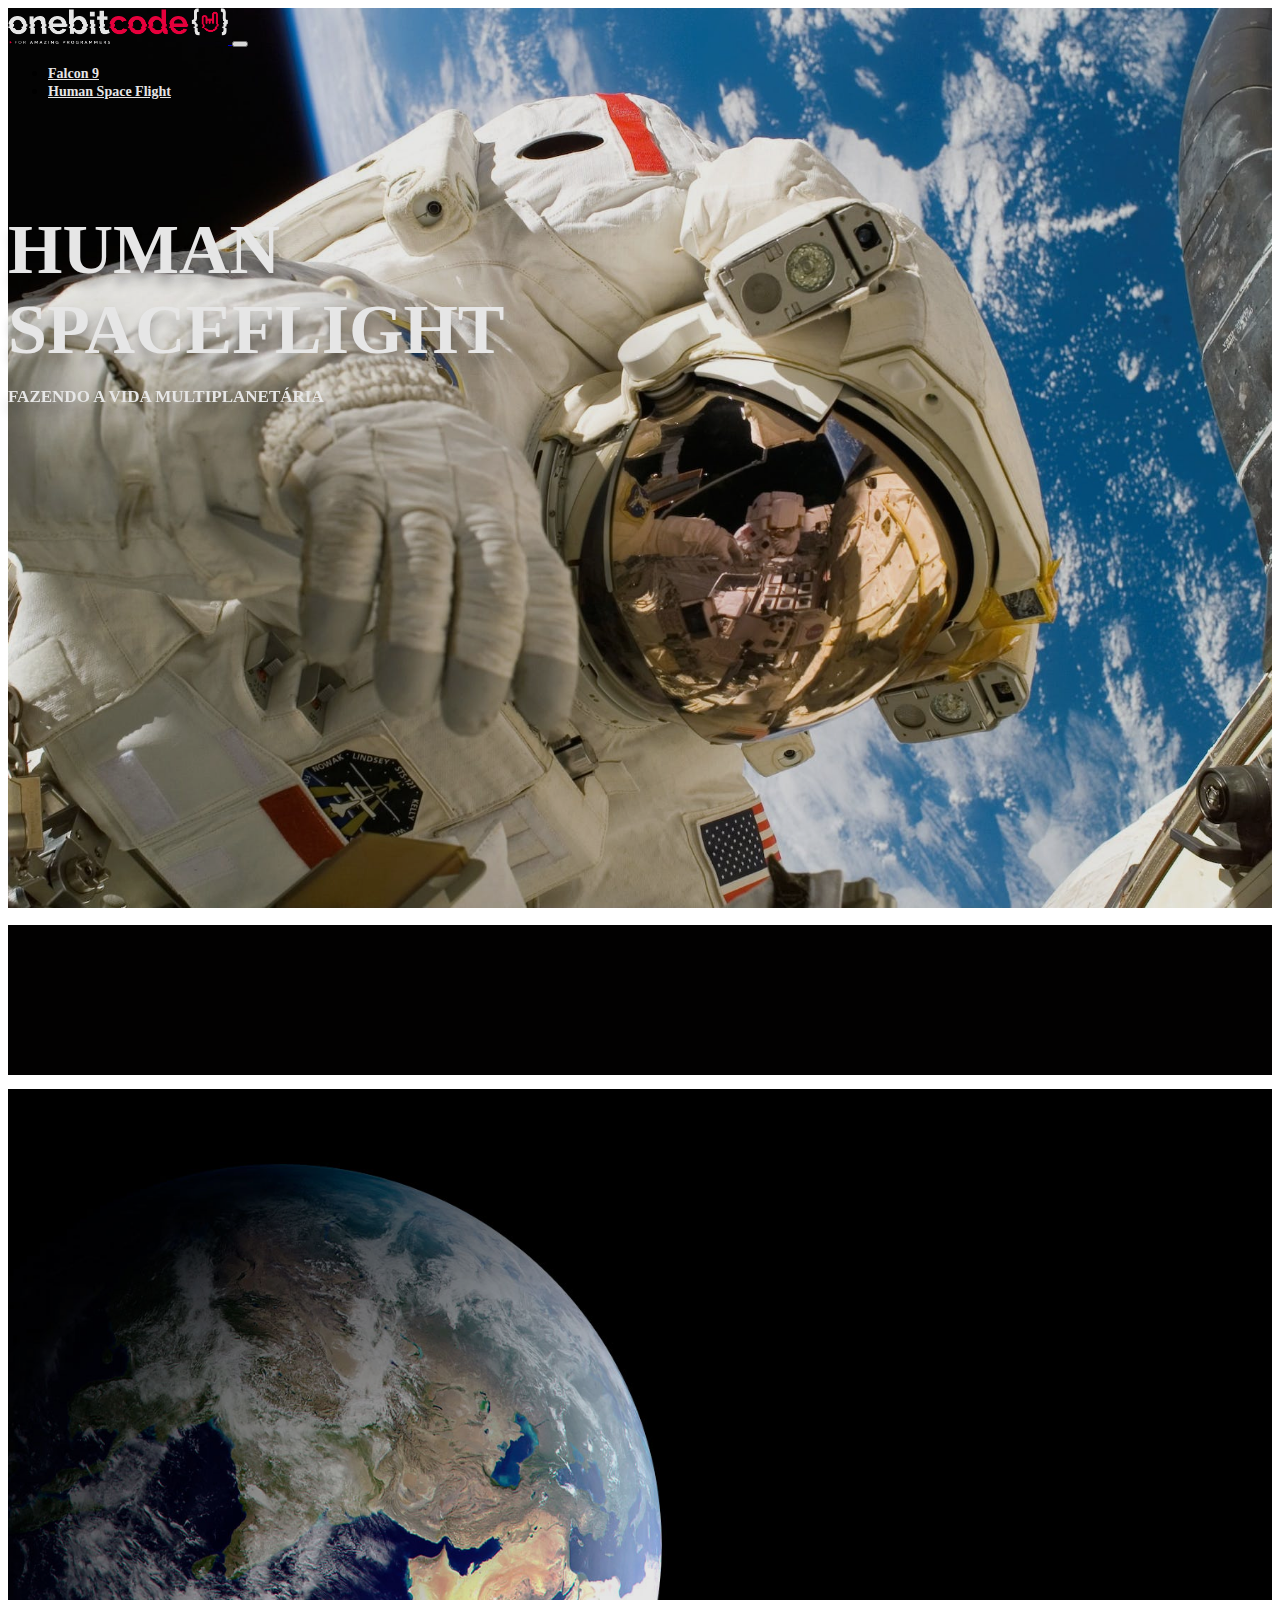
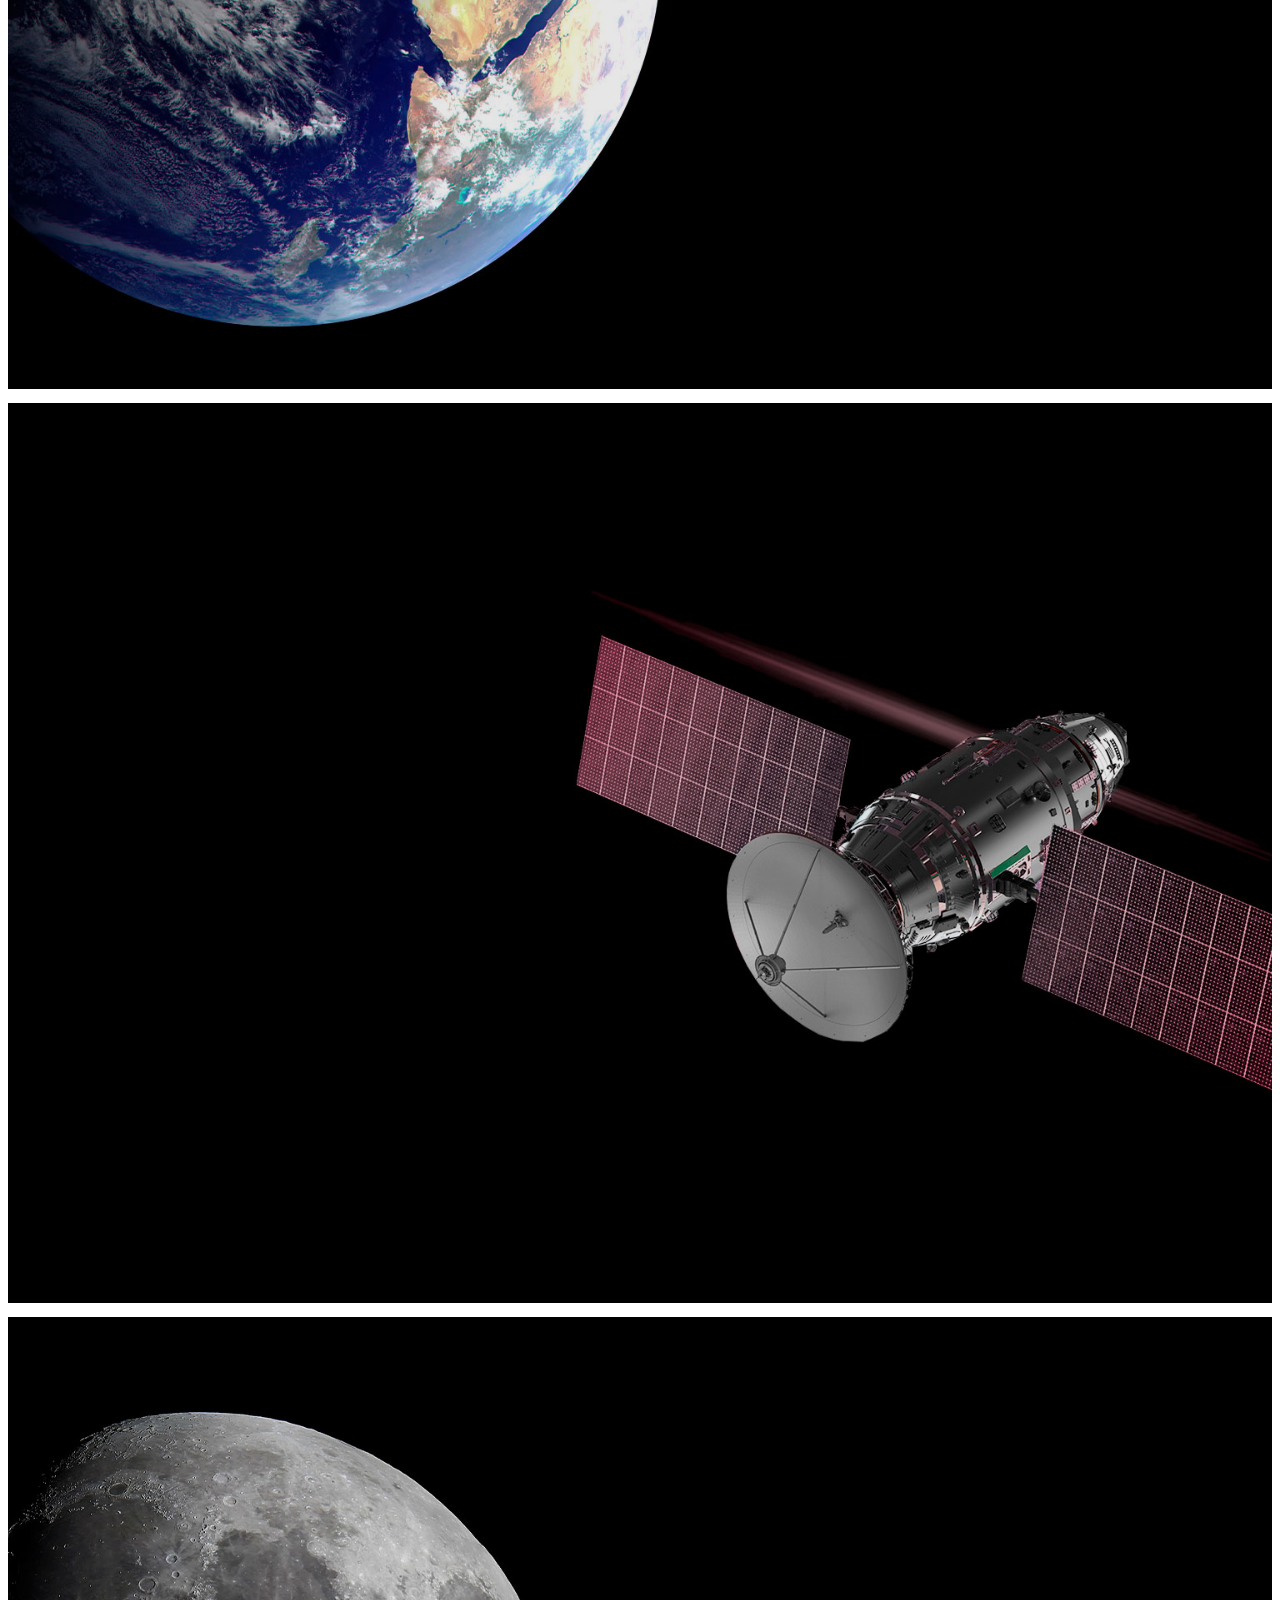
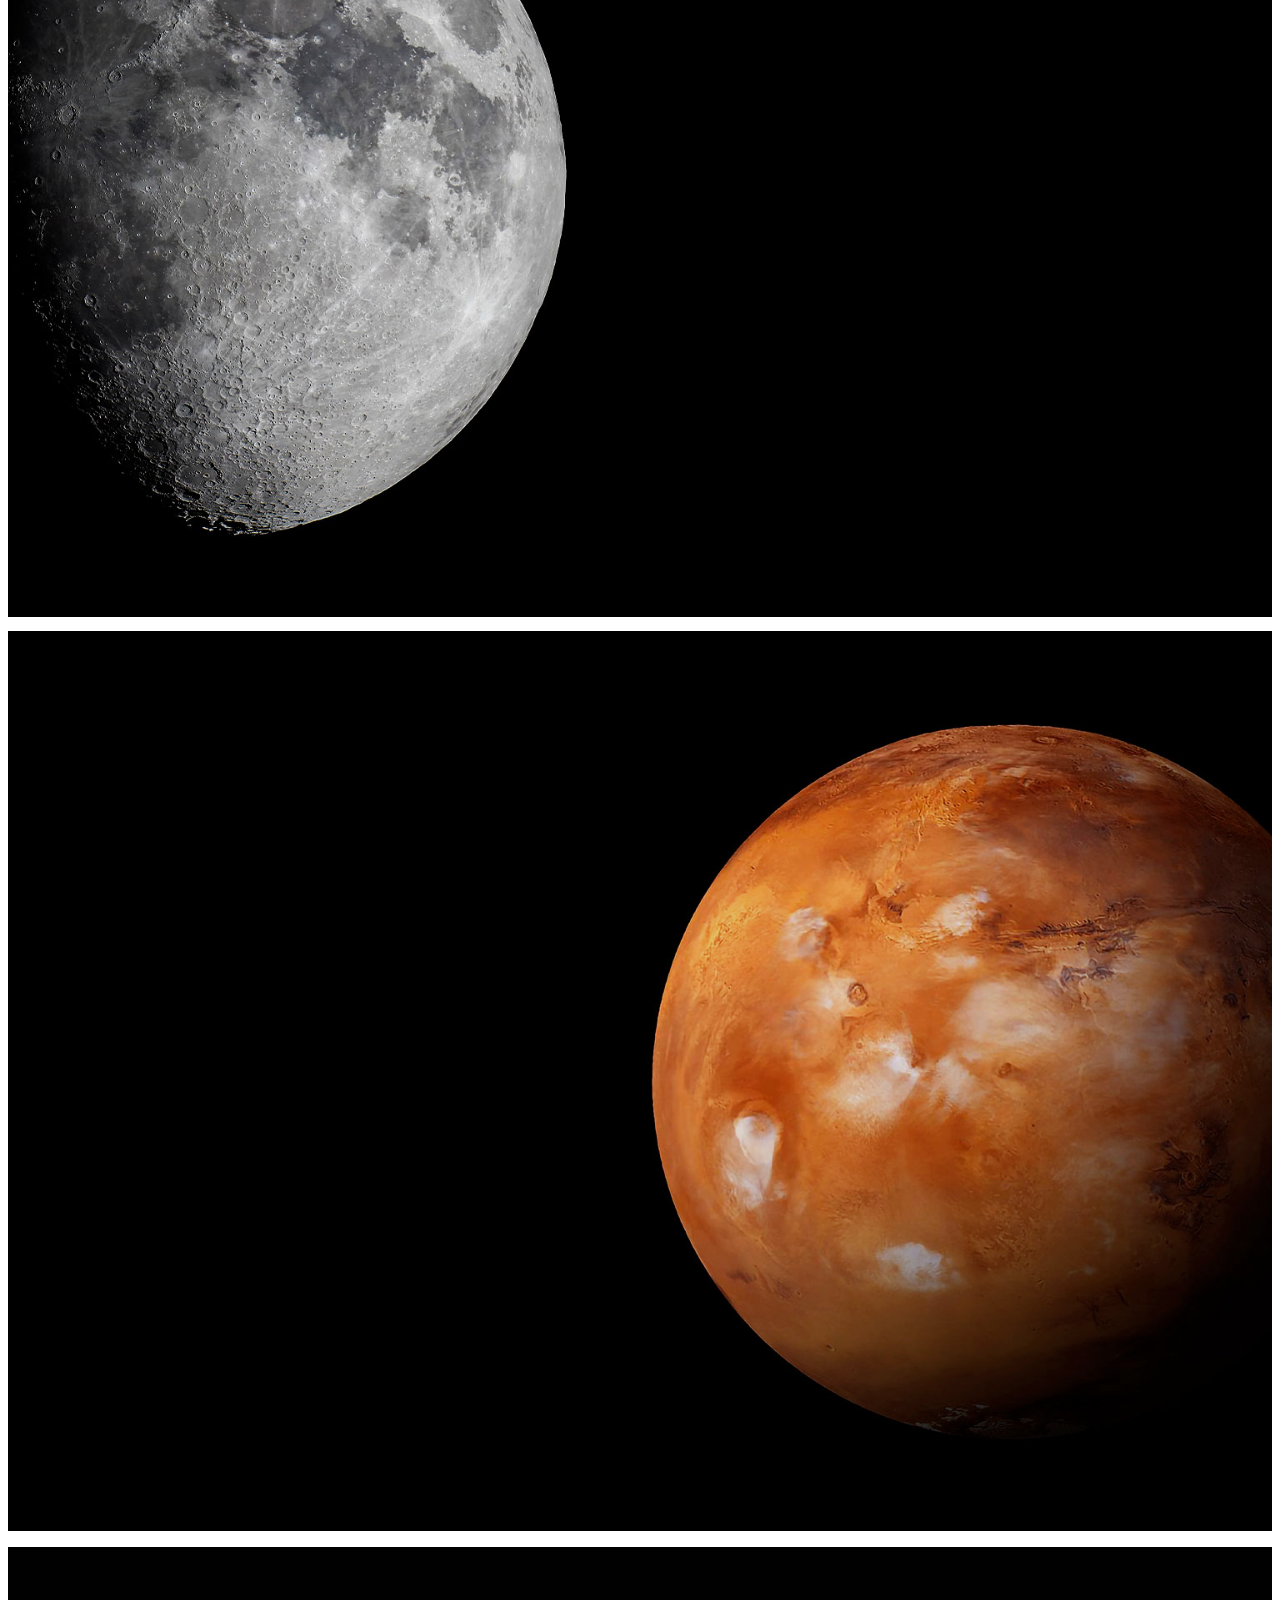
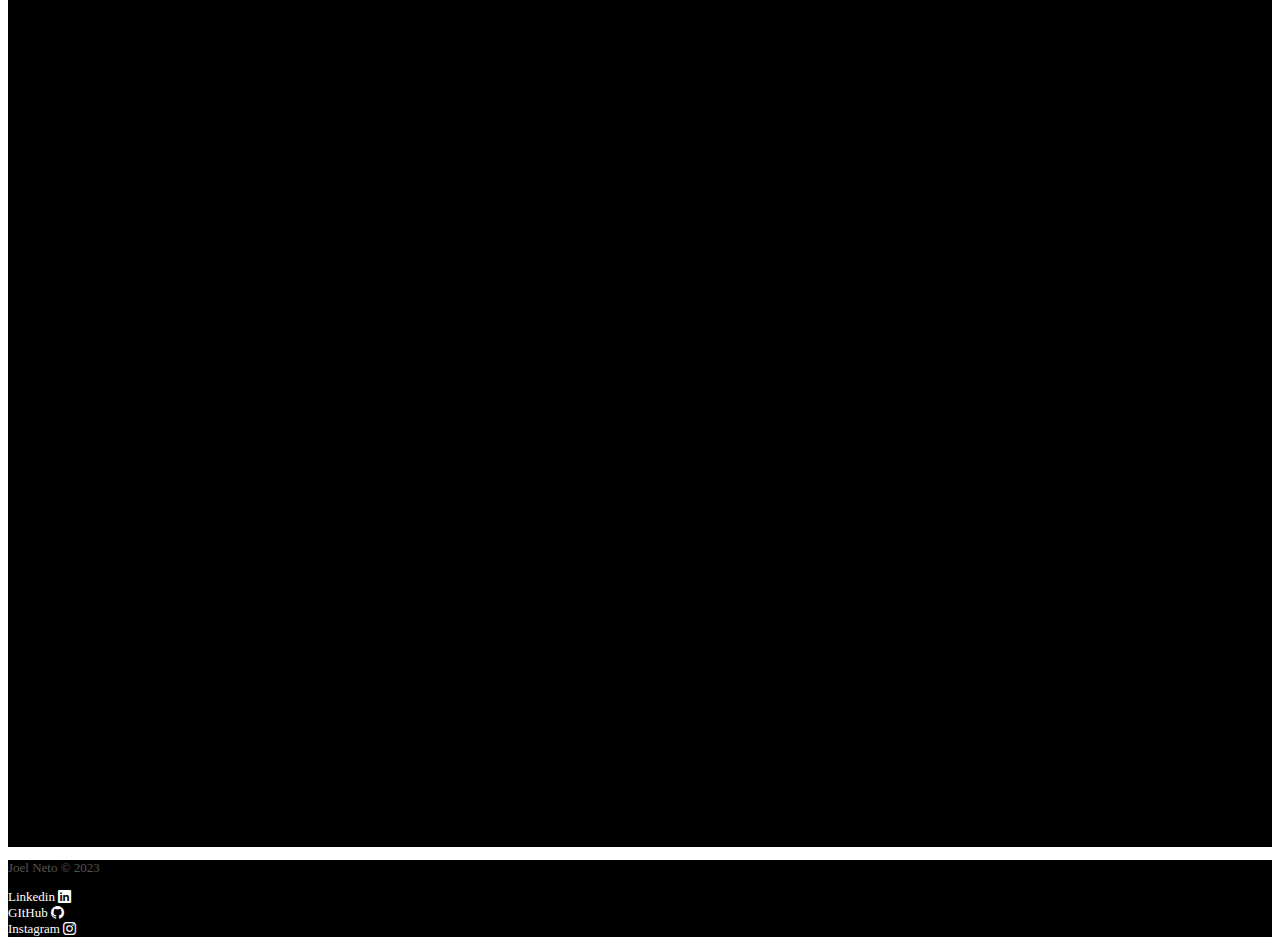
<file: pages/human-flight.html>
<!DOCTYPE html>
<html lang="pt-br">
<head>
    <meta charset="UTF-8">
    <meta name="viewport" content="width=device-width, initial-scale=1.0">
    <title>OneBitX - Human Space Flight</title>

    <!-- Bootstrap css -->
    <link href="https://cdn.jsdelivr.net/npm/bootstrap@5.3.2/dist/css/bootstrap.min.css" rel="stylesheet" integrity="sha384-T3c6CoIi6uLrA9TneNEoa7RxnatzjcDSCmG1MXxSR1GAsXEV/Dwwykc2MPK8M2HN" crossorigin="anonymous">

    <!-- Bootstrap Icons -->
    <link rel="stylesheet" href="https://cdn.jsdelivr.net/npm/bootstrap-icons@1.11.3/font/bootstrap-icons.min.css">

    <!-- Lib Text -->
    <link rel="stylesheet" href="https://unpkg.com/aos@next/dist/aos.css"/>

    <!-- CSS -->
    <link rel="stylesheet" href="../css/style.css">

    <!-- Favicon -->
    <link rel="shortcut icon" href="../img/favicon.png" type="image/x-icon">
</head>
<body>

    <!-- HEADER -->
    <header>
        <div class="container-fluid sections-style human-flight-header-img pb-5">
            <div class="container">
                <div class="row">
                    <div class="col-12">
                        <nav class="navbar navbar-expand-lg navbar-dark bg-transparent py-3 ">
                            <div class="container-fluid header-nav">
                              <a class="navbar-brand" href="../index.html">
                                <img src="../img/logo-obc-2021-darkbg.png" class="img-fluid obc-logo" alt="OneBitCode-logo">
                              </a>
                              <button class="navbar-toggler" type="button" data-bs-toggle="collapse" data-bs-target="#navbarSupportedContent" aria-controls="navbarSupportedContent" aria-expanded="false" aria-label="Toggle navigation">
                                <span class="navbar-toggler-icon"></span>
                              </button>
                              <div class="collapse navbar-collapse" id="navbarSupportedContent">
                                <ul class="navbar-nav me-auto mb-2 mb-lg-0">
                                  <li class="nav-item nav-link">
                                    <a class="nav-link" href="falcon9.html">Falcon 9</a>
                                  </li>
                                  <li class="nav-item nav-link">
                                    <a class="nav-link" href="human-flight.html">Human Space Flight</a>
                                  </li>
                                </ul>
                              </div>
                            </div>
                        </nav>
                    </div>
                </div>
    
                <div class="row">
                    <div class="col-12 ">
                        <div class="generic-header-content text-center d-flex flex-column justify-content-center align-items-center"
                        data-aos="fade-down"
                        data-aos-duration="1500">
                            <h1>Human <br> SpaceFlight</h1>
                            <h3>Fazendo a vida multiplanetária</h3>
                        </div>
                    </div>
                </div>
            </div>
        </div>
    </header>
    
    <main>
        <section class="human-contact py-4 d-flex align-items-center justify-content-center">
            <div class="container">
                <div class="row d-flex justify-content-center align-items-center">

                    <div class="col-md-9 text-center"
                    data-aos="flip-right"
                    data-aos-duration="1500">
                        <p>SpaceX também oferece voos cormeciais para orbita terrestre e lunar. Para começar a planejar a sua jornada, por favor contate-nos por <strong>exemplo@email.com</strong></p>
                    </div>
                    
                </div>
            </div>
        </section>

        <section>
            <div class="container-fluid d-flex align-items-center sections-style human-flight-section01">
                <div class="container">
                    <div class="row">
                        <div class="col-12 d-flex justify-content-end">
                            <div data-aos="fade-right"
                            data-aos-duration="1000"   
                            class="human-flight-section-content">
                                <h3>
                                    Missão
                                </h3>

                                <h1>Órbita da Terra</h1>

                                <h3>Experimente o planeta azul a 300km de altura</h3>

                                <button class="btn btn-outline-light">Explorar</button>
                            </div>
                        </div>
                    </div>
                </div>
            </div>
        </section>

        <section>
            <div class="container-fluid d-flex align-items-center sections-style human-flight-section02">
                <div class="container">
                    <div class="row">
                        <div class="col-12 d-flex justify-content-start">
                            <div data-aos="fade-right"
                            data-aos-duration="1000"   
                            class="human-flight-section-content">
                                <h3>
                                    Missão
                                </h3>

                                <h1>
                                    Estacão Espacial
                                </h1>

                                <h3>
                                    Transportando humanos para o laboratório voador no céu
                                </h3>

                                <button class="btn btn-outline-light">Explorar</button>
                            </div>
                        </div>
                    </div>
                </div>
            </div>
        </section>

        <section>
            <div class="container-fluid d-flex align-items-center sections-style human-flight-section03">
                <div class="container">
                    <div class="row">
                        <div class="col-12 d-flex justify-content-end">
                            <div data-aos="fade-up-left"
                            data-aos-duration="1000"   
                            class="human-flight-section-content">
                                <h3>
                                    Missão
                                </h3>

                                <h1>Lua</h1>

                                <h3>Retornando humanos para a nossa Lua vizinha</h3>

                                <button class="btn btn-outline-light">Explorar</button>
                            </div>
                        </div>
                    </div>
                </div>
            </div>
        </section>
        <section>
            <div class="container-fluid d-flex align-items-center sections-style human-flight-section04">
                <div class="container">
                    <div class="row">
                        <div class="col-12 d-flex justify-content-start">
                            <div data-aos="flip-right"
                            data-aos-duration="1000"   
                            class="human-flight-section-content">
                                <h3>
                                    Missão
                                </h3>

                                <h1>Marte e além</h1>

                                <h3>O caminho para transformar a humanidade multiplanetária</h3>

                                <button class="btn btn-outline-light">Explorar</button>
                            </div>
                        </div>
                    </div>
                </div>
            </div>
        </section>

        <section>
            <div class="container-fluid d-flex align-items-center sections-style">
                <div class="container">
                    <div class="row">
                        <div class="col-12 text-center section-content">
                            
                            <p 
                            data-aos="fade-up"
                            data-aos-duration="1500">
                                Para mais informações sobre os serviçoes entre em contato com <span class="email-color">exemplo@email.com</span>
                            </p>

                            <button 
                            class="btn btn-outline-light me-1 mb-3 pages-btn"
                            data-aos="flip-right"
                            data-aos-duration="1000">
                                Baixar guia do usuário
                            </button>

                            <button 
                            class="btn btn-outline-light mb-3 pages-btn"
                            data-aos="flip-up"
                            data-aos-duration="1000">
                                Capacidades e serviços
                            </button>
                            
                        </div>
                    </div>
                </div>
            </div>
        </section>
    </main>

    <footer class="py-4">
        <div class="container">
            <div class="row">
                <div class="col-sm text-center mb-2">
                    <p class="mb-0">Joel Neto &copy; 2023</p>
                </div>
                <div class="col-sm text-center mb-2">
                    <a target="_blank" href="https://www.linkedin.com/in/joel-alves-neto/">
                        <span>Linkedin</span> 
                        <i class="bi bi-linkedin"></i>
                    </a>
                </div>
                <div class="col-sm text-center">
                    <a target="_blank" href="https://github.com/Joel-Neto">
                        <span>GItHub</span>
                        <i class="bi bi-github"></i>
                    </a>
                </div>
                <div class="col-sm text-center mb-2">
                    <a href="#">
                        <span>Instagram</span>
                        <i class="bi bi-instagram"></i>
                    </a>
                </div>
            </div>
        </div>
    </footer>


    <!-- Bootstrap script -->
    <script src="https://cdn.jsdelivr.net/npm/bootstrap@5.3.2/dist/js/bootstrap.bundle.min.js" integrity="sha384-C6RzsynM9kWDrMNeT87bh95OGNyZPhcTNXj1NW7RuBCsyN/o0jlpcV8Qyq46cDfL" crossorigin="anonymous"></script>

    <!-- Lib Text script -->
    <script src="https://unpkg.com/aos@next/dist/aos.js"></script>
    <script>
      AOS.init();
    </script>
</body>
</html>
</file>
<file: css/style.css>
.human-flight-header-img,
.human-flight-section01,
.human-flight-section02,
.human-flight-section03,
.human-flight-section04, .falcon9-header-img,
.falcon9-section01,
.falcon9-section02,
.falcon9-carousel01-container01,
.falcon9-carousel01-container02,
.falcon9-carousel01-container03,
.falcon9-carousel01-container04,
.falcon9-carousel01-container05, .home-header-img,
.home-section01,
.home-section02,
.home-section03 {
  background-position: center;
  background-size: cover;
  background-repeat: no-repeat;
  filter: brightness(0.9);
}

.human-flight-section-content, .home-header-content, .section-content {
  text-transform: uppercase;
  color: #fff;
  font-weight: 500;
}
.human-flight-section-content h3, .home-header-content h3, .section-content h3 {
  font-size: 16px;
}
.human-flight-section-content h1, .home-header-content h1, .section-content h1 {
  font-size: 35px;
  margin-bottom: 50px;
}
.human-flight-section-content p, .home-header-content p, .section-content p {
  text-transform: none;
  line-height: 2;
}
.human-flight-section-content button, .home-header-content button, .section-content button {
  padding: 12px 30px;
  text-transform: uppercase;
  border-radius: 3px !important;
  font-size: 13px;
  border: 1.5px solid;
}

.sections-style {
  min-height: 100vh;
  background-color: #020101;
}

.obc-logo {
  max-width: 220px;
}

.nav-link a {
  color: #fff;
  font-size: 14px;
  font-weight: 600;
  transition: all 400ms ease;
}
.nav-link a:hover {
  color: #b9b9b9;
}

.generic-header-content {
  margin-top: 110px;
  text-transform: uppercase;
  color: #fff;
  font-weight: 500;
  text-shadow: 0 10px 12px rgba(0, 0, 0, 0.3);
}
.generic-header-content h3 {
  font-size: 17px;
}
.generic-header-content h1 {
  font-weight: 600;
  font-size: 70px;
  margin-bottom: 0px;
}

.home-header-img {
  background-image: url("../img/home/01.jpg");
}

.home-header-content {
  margin-top: 110px;
}

.home-section01 {
  background-image: url("../img/home/03.jpg");
}

.width-450 {
  max-width: 450px;
}

.home-section02 {
  background-image: url("../img/home/02.gif");
}

.home-section03 {
  background-image: url("../img/home/04.jpg");
}

.width-550 {
  max-width: 550px;
}

.falcon9-header-img {
  background-image: url("../img/falcon9/01.jpg");
}

.falcon9-numbers {
  min-height: 170px;
  background-color: #020101;
  color: #fff;
}
.falcon9-numbers h1 {
  font-size: 50px;
}
.falcon9-numbers h3 {
  font-size: 18px;
}

.falcon9-section01 {
  background-image: url("../img/falcon9/02.jpg");
}

.falcon9-carousel01-container01 {
  background-image: url("../img/falcon9/03.jpg");
}

.falcon9-carousel01-container02 {
  background-image: url("../img/falcon9/04.jpg");
}

.falcon9-carousel01-container03 {
  background-image: url("../img/falcon9/05.jpg");
}

.falcon9-carousel01-container04 {
  background-image: url("../img/falcon9/06.jpg");
}

.falcon9-carousel01-container05 {
  background-image: url("../img/falcon9/07.jpg");
}

.falcon9-merlin-content, .falcon9-carousel01-items {
  max-width: 400px;
  position: relative;
  left: 160px;
  top: 120px;
  color: #fff;
  text-transform: uppercase;
}
.falcon9-merlin-content h3, .falcon9-carousel01-items h3, .falcon9-merlin-content p, .falcon9-carousel01-items p {
  margin-bottom: 12px;
}
.falcon9-merlin-content .table td, .falcon9-carousel01-items .table td {
  background-color: transparent;
  color: #fff;
  font-size: 13px;
}
.falcon9-merlin-content .table td:last-child, .falcon9-carousel01-items .table td:last-child {
  text-transform: none;
}
.falcon9-merlin-content .falcon9-carousel01-text, .falcon9-carousel01-items .falcon9-carousel01-text, .falcon9-merlin-content .falcon9-merlin-text, .falcon9-carousel01-items .falcon9-merlin-text {
  text-transform: none;
  font-size: 15px;
}

.falcon9-section02 {
  background-image: url("../img/falcon9/08.jpg");
}

.falcon9-merlin-content {
  position: unset;
  top: auto;
  left: auto;
}

.falcon9-carousel02-style {
  background-color: #020101;
}
.falcon9-carousel02-style img {
  max-height: 110vh;
}

.email-color {
  color: #555252;
}

.human-flight-header-img {
  background-image: url("../img/humanFlight/01.jpg");
}

.human-contact {
  min-height: 150px;
  background-color: #020101;
  color: #fff;
}
.human-contact p {
  font-size: 17px;
}

.human-flight-section01 {
  background-image: url("../img/humanFlight/02.jpg");
}

.human-flight-section-content {
  max-width: 500px;
}
.human-flight-section-content h1 {
  font-size: 50px;
  margin-bottom: 12px;
  font-weight: 700;
}
.human-flight-section-content h3 {
  font-size: 14px;
  margin-bottom: 30px;
  font-weight: 400;
}

.human-flight-section02 {
  background-image: url("../img/humanFlight/03.jpg");
}

.human-flight-section03 {
  background-image: url("../img/humanFlight/04.jpg");
}

.human-flight-section04 {
  background-image: url("../img/humanFlight/05.jpg");
}

footer {
  background-color: #020101;
  font-size: 13px;
}
footer p {
  color: #555252;
}
footer a {
  text-decoration: none;
  color: #fff;
  transition: all 400ms ease;
}
footer a:hover {
  color: #b9b9b9;
}

@media (max-width: 768px) {
  .falcon9-carousel01-items {
    position: unset;
    margin: 170px auto 20px auto;
  }
  .falcon9-carousel01-items .table td {
    font-size: 12px;
  }
  .human-flight-section01,
  .human-flight-section03 {
    background-position: left;
  }
}
@media (max-width: 550px) {
  .carousel-item {
    padding: 0 15px;
  }
  .generic-header-content {
    margin-top: 140px;
  }
  .generic-header-content h1 {
    font-size: 55px;
  }
  .generic-header-content h3 {
    font-size: 14px;
  }
  .section-content p, .home-header-content p, .human-flight-section-content p {
    font-size: 13px;
    line-height: 2;
  }
  .human-contact p {
    font-size: 14px;
  }
  .human-flight-section-content h1 {
    font-size: 40px;
  }
}
@media (max-height: 500px) {
  .falcon9-carousel01-items {
    margin: 90px auto 20px auto;
  }
}
@media (max-width: 491px) {
  .pages-btn {
    width: 100%;
  }
  .human-flight-section-content h1 {
    font-size: 35px;
  }
}
@media (max-width: 400px) {
  .section-content h3, .home-header-content h3, .human-flight-section-content h3 {
    font-size: 15px;
  }
  .section-content h1, .home-header-content h1, .human-flight-section-content h1 {
    font-size: 28px;
    margin-bottom: 50px;
  }
  .section-content button, .home-header-content button, .human-flight-section-content button {
    font-size: 12px;
  }
  .carousel-item {
    padding: 0 7px;
  }
  .falcon9-carousel01-items .table td {
    font-size: 11px;
  }
  .falcon9-carousel01-items .falcon9-carousel01-text {
    font-size: 13px;
  }
  .falcon9-merlin-content .falcon9-merlin-text {
    font-size: 13px;
  }
  .human-flight-section-content h1 {
    font-size: 32px;
    margin-bottom: 12px;
  }
  .human-flight-section-content h3 {
    font-size: 13px;
    margin-bottom: 30px;
  }
}
@media (max-width: 370px) {
  .obc-logo {
    width: 160px;
  }
  .generic-header-content h1 {
    font-size: 45px;
  }
  .human-flight-section-content h1 {
    font-size: 28px;
  }
  .human-flight-section-content h3 {
    font-size: 12px;
  }
}

/*# sourceMappingURL=style.css.map */
</file>
